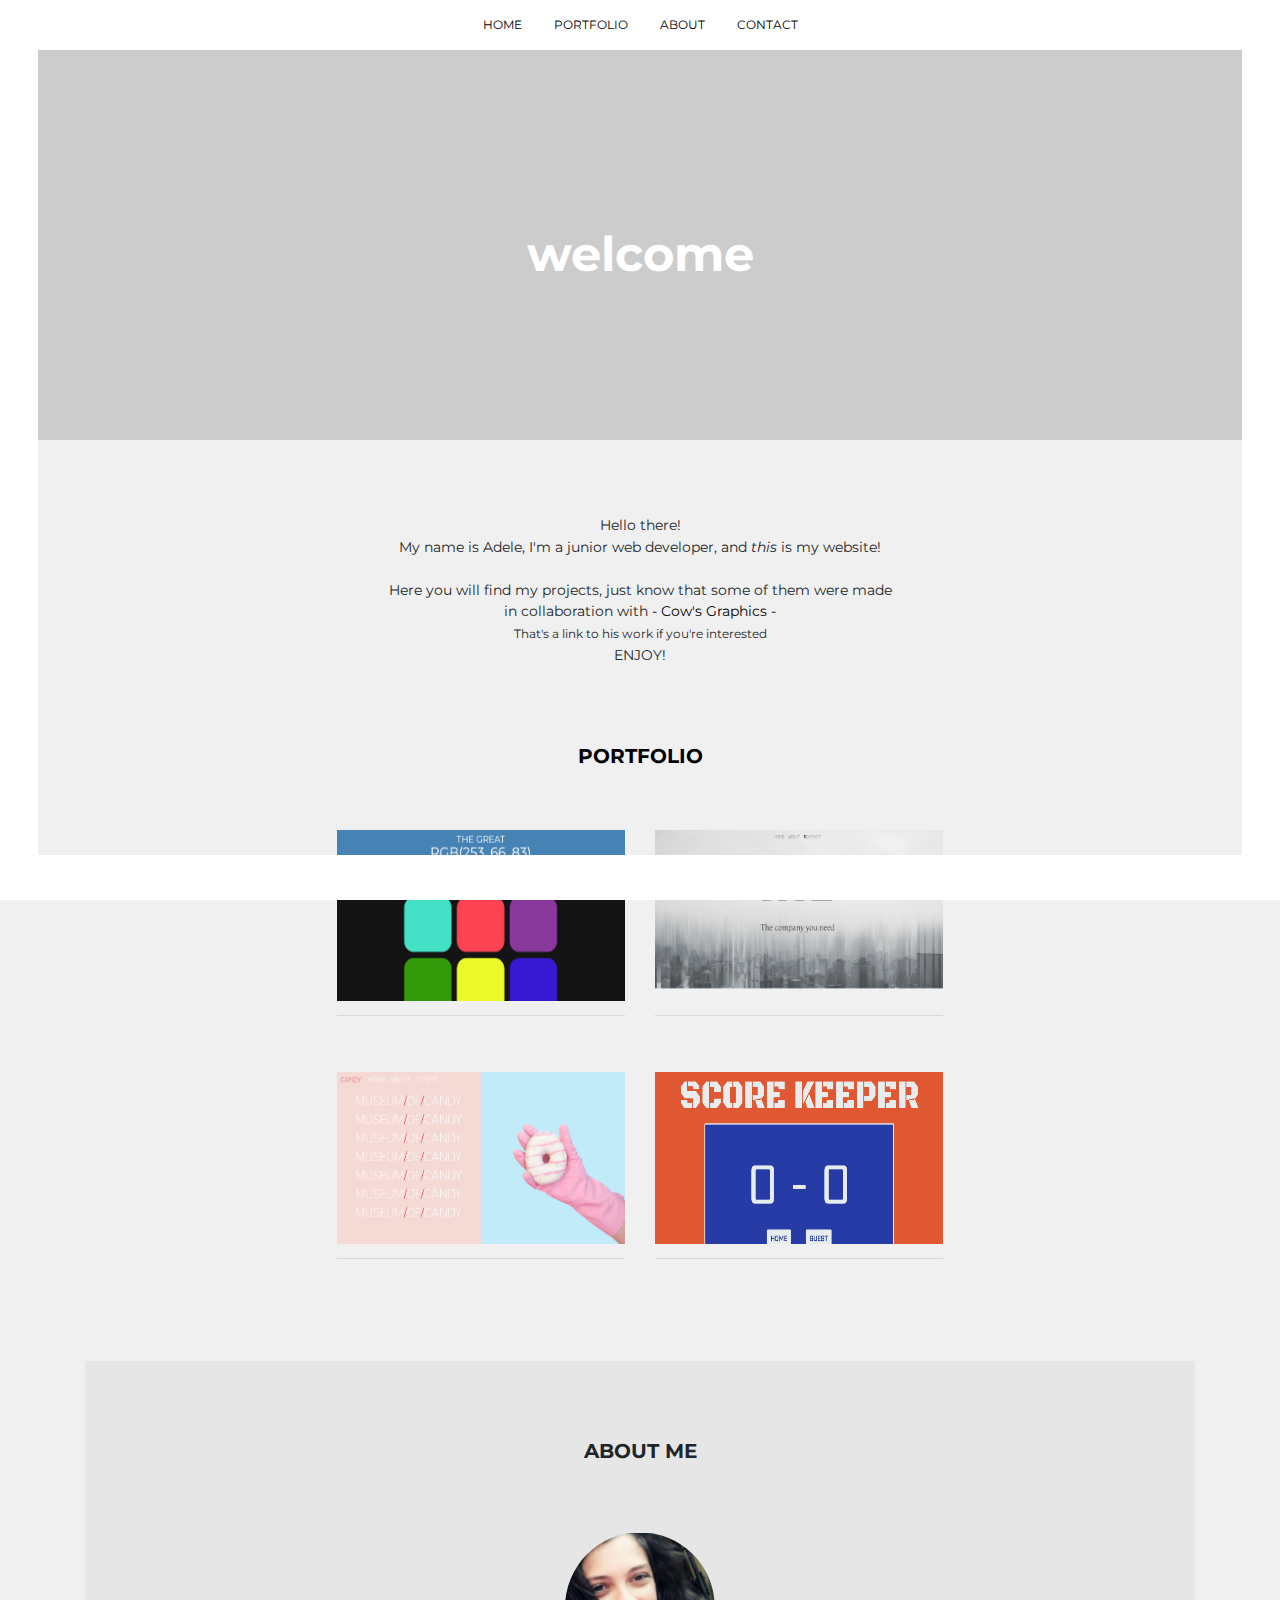
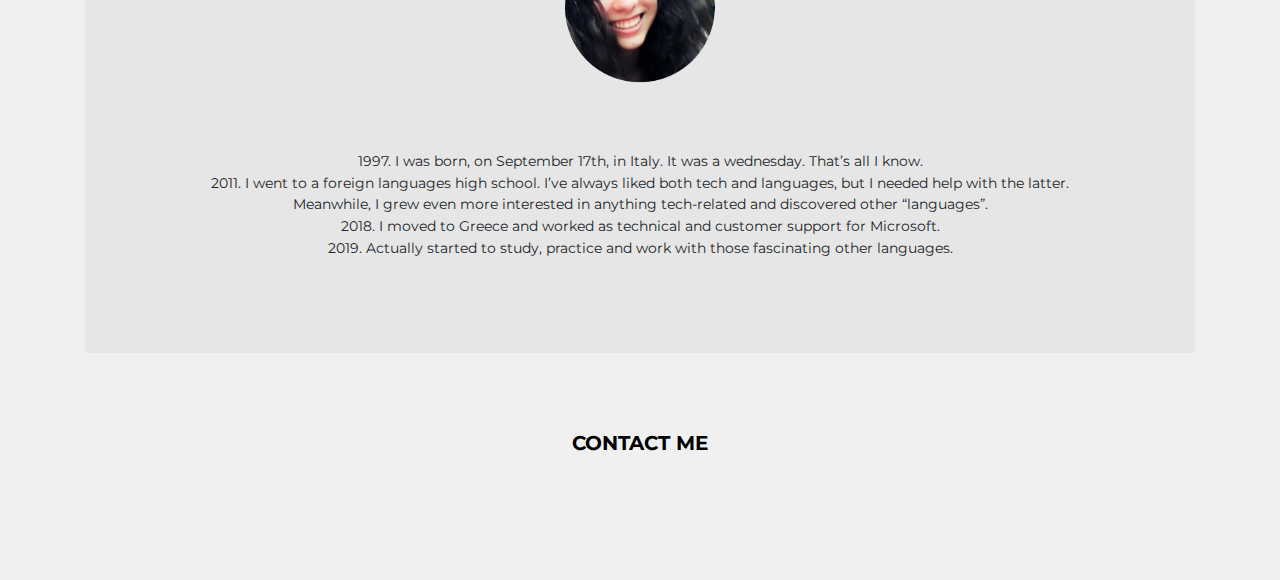
<file: index.html>
<!DOCTYPE html>
<html>
<head>
    <title>my WEBSITE</title>

    <link rel="stylesheet" href="https://stackpath.bootstrapcdn.com/bootstrap/4.3.1/css/bootstrap.min.css">
    <link rel='stylesheet' type='text/css' media='screen' href='index.css'>
    <!-- Font Awesome -->
    <link rel="stylesheet" href="https://use.fontawesome.com/releases/v5.7.2/css/all.css" integrity="sha384-fnmOCqbTlWIlj8LyTjo7mOUStjsKC4pOpQbqyi7RrhN7udi9RwhKkMHpvLbHG9Sr" crossorigin="anonymous">
    <!-- Google Fonts -->
    <link href="https://fonts.googleapis.com/css?family=Montserrat&display=swap" rel="stylesheet">
    <link href="https://fonts.googleapis.com/css?family=Lato&display=swap" rel="stylesheet">

</head>
<body>

    <div id="page">
        <header class="header">
            <nav class="navbar navbar-expand-lg fixed-top">
                <button class="navbar-toggler" type="button" data-toggle="collapse" data-target="#toggle" aria-controls="toggle" aria-expanded="false" aria-label="Toggle navigation">
                    <span class="navbar-toggler-icon"><i class="fas fa-bars"></i></span>
                </button>
                <div class="collapse navbar-collapse justify-content-center" id="toggle">
                    <ul class="navbar-nav">
                        <li class="nav-item">
                            <a class="nav-link mx-2" href="#homepage">HOME</a>
                        </li>
                        <li class="nav-item">
                            <a class="nav-link mx-2" href="portfolio.html">PORTFOLIO</a>
                        </li>
                        <li class="nav-item">
                            <a class="nav-link mx-2" href="index.html#aboutpage">ABOUT</a>
                        </li>
                        <li class="nav-item">
                            <a class="nav-link mx-2" href="contact.html">CONTACT</a>
                        </li>
                    </ul>
                </div>
            </nav>
            <div id="homepage" class="hero">
                <p id="title">welcome</p>
            </div>
        </header>

        <main class="main">
            <div class="container">
                <div class="row">
                    <div class="col justify-content-center">
                        <div class="content">
                            <section class="welcome">
                                <div class="col text-center">
                                    <p id="intro">
                                        Hello there! <br>
                                        My name is Adele, I'm a junior web developer, and <em>this </em>is my website! <br><br>
                                        Here you will find my projects, just know that some of them were made <br>
                                        in collaboration with <a href="https://www.cowsgraphics.com"> - Cow's Graphics -</a> <br>
                                        <small>That's a link to his work if you're interested <i class="far fa-hand-point-up"></i> </small> <br>
                                        ENJOY!
                                    </p>
                                </div>
                            </section>
                            <section class="portfolio text-center">
                                <h5><a href="portfolio.html">PORTFOLIO</a></h5>
                                <div class="row images justify-content-center">
                                <div class="col-lg-4 col-md-6 col-sm-12 zoom">
                                    <figure class="figure" id="pro1">
                                        <img src="screen/rgb.png" class="figure-img prevbox" alt="">
                                        <p class="center" id="name1">
                                            <a href="#GITHUBLINK#"><i class="fab fa-github-square"></i></a>
                                            <a href="/portfolio/colorgame"><i class="fas fa-caret-square-right"></i></a>
                                        </p>
                                    </figure>
                                </div>
                                <div class="col-lg-4 col-md-6 col-sm-12 zoom">
                                    <figure class="figure" id="pro2">
                                        <img src="screen/xyz.png" class="figure-img prevbox"  alt="">
                                        <p class="center" id="name2">
                                            <a href="#GITHUBLINK#"><i class="fab fa-github-square"></i></a>
                                            <a href="/portfolio/randomsite"><i class="fas fa-caret-square-right"></i></a>
                                        </p>
                                    </figure>
                                </div>
                                <div class="w-100"></div>
                                <div class="col-lg-4 col-md-6 col-sm-12 zoom">
                                    <figure class="figure" id="pro3">
                                        <img src="screen/candy.png" class="figure-img prevbox" alt="">
                                        <p class="center" id="name3">
                                            <a href="#GITHUBLINK#"><i class="fab fa-github-square"></i></a>
                                            <a href="/portfolio/candy"><i class="fas fa-caret-square-right"></i></a>
                                        </p>
                                    </figure>
                                </div>
                                <div class="col-lg-4 col-md-6 col-sm-12 zoom">
                                    <figure class="figure" id="pro4">
                                        <img src="screen/sk.png" class="figure-img prevbox" alt="">
                                        <p class="center" id="name4">
                                            <a href="#GITHUBLINK#"><i class="fab fa-github-square"></i></a>
                                            <a href="/portfolio/scorekeeper"><i class="fas fa-caret-square-right"></i></a>
                                        </p>
                                    </figure>
                                </div>
                                </div>
                            </section>
                            <section id="aboutpage" class="about">
                                <div class="container justify-content-center text-center" id="about">
                                    <h5>ABOUT ME</h5>
                                    <figure><img class="figure-img img-fluid" src="screen/foto.png" alt="" id="profilepic"></figure>
                                    <p>
                                    1997. I was born, on September 17th, in Italy. It was a wednesday. That’s all I know. <br>
                                    2011. I went to a foreign languages high school. I’ve always liked both tech and languages, but I needed help with the latter. <br>
                                    Meanwhile, I grew even more interested in anything tech-related and discovered other “languages”. <br>
                                    2018. I moved to Greece and worked as technical and customer support for Microsoft. <br>
                                    2019. Actually started to study, practice and work with those fascinating other languages.  
                                    </p>
                                </div>
                            </section>
                            	<div class="container justify-content-center text-center">
                                    <h5><a href="/contactme">CONTACT ME</a></h5>
                                </div>
                            <br>
                            <br>
                        </div>
                    </div>
                </div>
            </div>
        </main>
<br>
<br>
        <footer class="footer">
            <div class="left sticky-area"></div>
            <div class="right sticky-area"></div>
            <div class="bottom sticky-area"></div>
        </footer>
    </div>

    <!-- Script Links -->
    <script type="text/javascript" src="https://code.jquery.com/jquery-3.3.1.js"></script>
    <script src="https://cdnjs.cloudflare.com/ajax/libs/popper.js/1.14.7/umd/popper.min.js"></script>
    <script src="https://stackpath.bootstrapcdn.com/bootstrap/4.3.1/js/bootstrap.min.js"></script>
    <script type="text/javascript" src='toggle.js'></script>
</body>
</html>
</file>
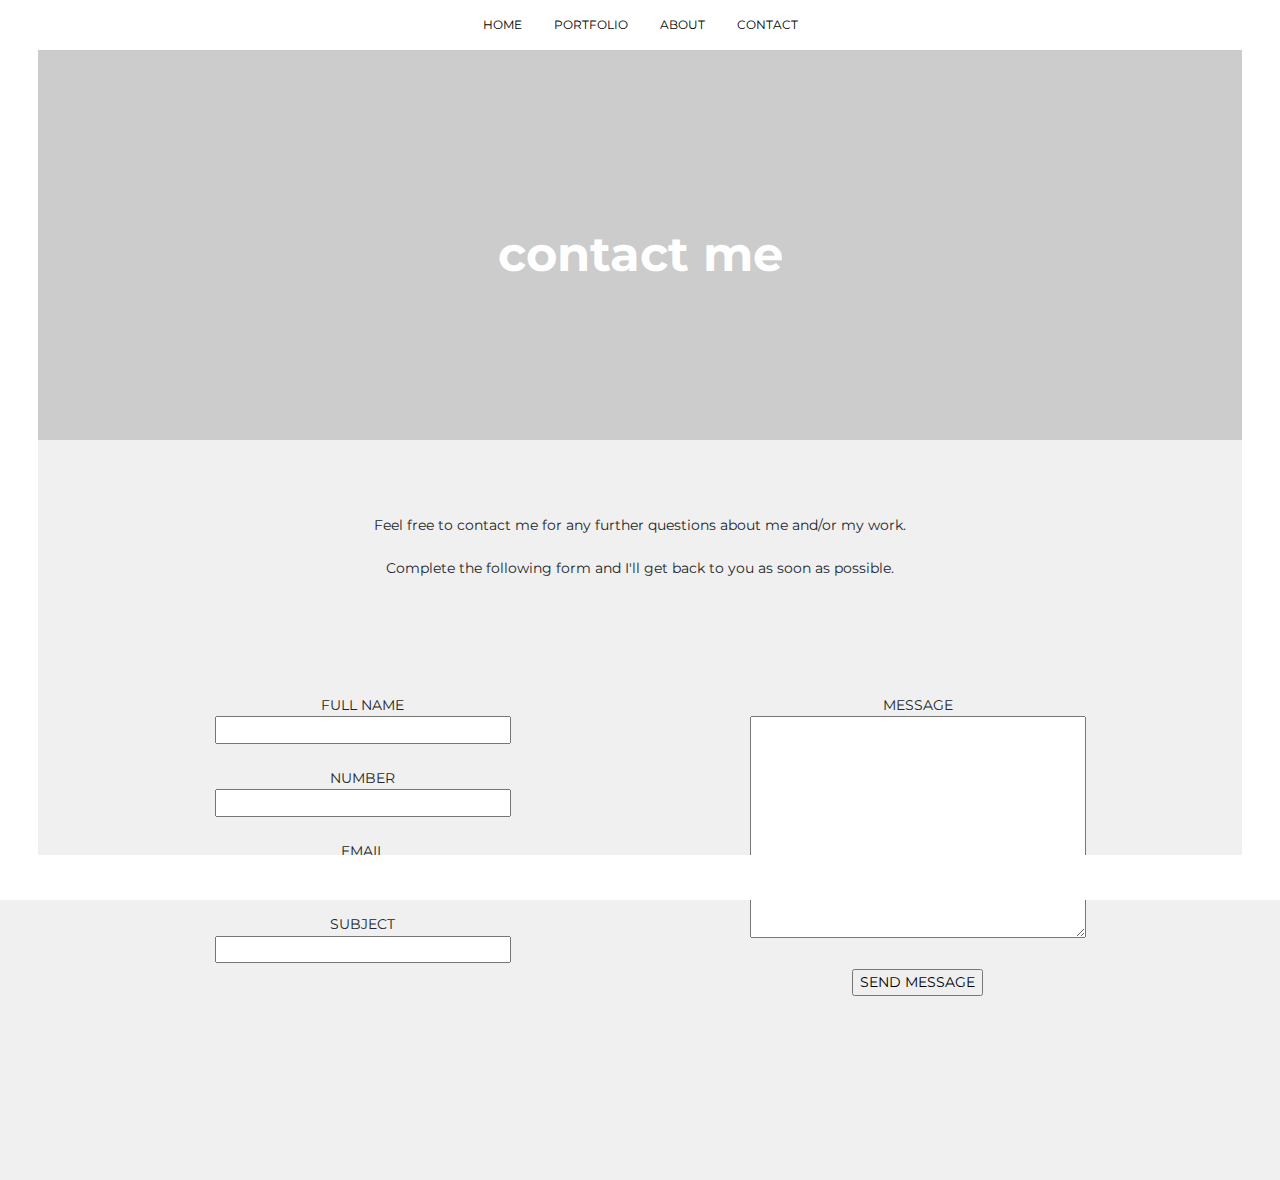
<file: contact.html>
<!DOCTYPE html>
<html>
<head>
    <title>HOPING FOR A BETTER WEBSITE</title>

    <link rel="stylesheet" href="https://stackpath.bootstrapcdn.com/bootstrap/4.3.1/css/bootstrap.min.css">
    <link rel='stylesheet' type='text/css' media='screen' href='contact.css'>
    <!-- Font Awesome -->
    <link rel="stylesheet" href="https://use.fontawesome.com/releases/v5.7.2/css/all.css" integrity="sha384-fnmOCqbTlWIlj8LyTjo7mOUStjsKC4pOpQbqyi7RrhN7udi9RwhKkMHpvLbHG9Sr" crossorigin="anonymous">
    <!-- Google Fonts -->
    <link href="https://fonts.googleapis.com/css?family=Montserrat&display=swap" rel="stylesheet">
    <link href="https://fonts.googleapis.com/css?family=Lato&display=swap" rel="stylesheet">

</head>
<body>

    <div id="page">
        <header class="header">
            <nav class="navbar navbar-expand-lg fixed-top">
                <button class="navbar-toggler" type="button" data-toggle="collapse" data-target="#toggle" aria-controls="toggle" aria-expanded="false" aria-label="Toggle navigation">
                    <span class="navbar-toggler-icon"><i class="fas fa-bars"></i></span>
                </button>
                <div class="collapse navbar-collapse justify-content-center" id="toggle">
                    <ul class="navbar-nav">
                        <li class="nav-item">
                            <a class="nav-link mx-2" href="index.html">HOME</a>
                        </li>
                        <li class="nav-item">
                            <a class="nav-link mx-2" href="portfolio.html">PORTFOLIO</a>
                        </li>
                        <li class="nav-item">
                            <a class="nav-link mx-2" href="index.html#aboutpage">ABOUT</a>
                        </li>
                        <li class="nav-item">
                            <a class="nav-link mx-2" href="#">CONTACT</a>
                        </li>
                    </ul>
                </div>
            </nav>

            <div id="homepage" class="hero">
                <p id="title">contact me</p>
            </div>
        </header>

        <main class="main">
            <div class="container">
                <div class="row">
                    <div class="col justify-content-center">
                        <div class="content">
                            <section class="contact text-center">
                                <p> Feel free to contact me for any further questions about me and/or my work. 
                                    <br><br>
                                    Complete the following form and I'll get back to you as soon as possible. 
                                </p>
                            </section>
<br>
<br>
<!-- WORDPRESS CONTACT FORM 7 -->
                            <div class="form justify-content-center text-center">
                                <div role="form" class="wpcf7" id="wpcf7-f18-o1" lang="it-IT" dir="ltr">
                            <div class="screen-reader-response"></div>
                            <form action="/contactme/#wpcf7-f18-o1" method="post" class="wpcf7-form" novalidate="novalidate">
                            <div style="display: none;">
                            <input type="hidden" name="_wpcf7" value="18">
                            <input type="hidden" name="_wpcf7_version" value="5.1.4">
                            <input type="hidden" name="_wpcf7_locale" value="it_IT">
                            <input type="hidden" name="_wpcf7_unit_tag" value="wpcf7-f18-o1">
                            <input type="hidden" name="_wpcf7_container_post" value="0">
                            </div>
                            <div class="container">
                            <div class="row">
                            <div class="col-12 col-lg-6">
                            <label> FULL NAME<br>
                                <span class="wpcf7-form-control-wrap your-name"><input type="text" name="your-name" value="" size="30" class="wpcf7-form-control wpcf7-text wpcf7-validates-as-required" aria-required="true" aria-invalid="false"></span> </label><p></p>
                            <p><label> NUMBER<br>
                                <span class="wpcf7-form-control-wrap your-phone"><input type="text" name="your-phone" value="" size="30" class="wpcf7-form-control wpcf7-text wpcf7-validates-as-required" aria-required="true" aria-invalid="false"></span> </label></p>
                            <p><label> EMAIL<br>
                                <span class="wpcf7-form-control-wrap your-email"><input type="email" name="your-email" value="" size="30" class="wpcf7-form-control wpcf7-text wpcf7-email wpcf7-validates-as-required wpcf7-validates-as-email" aria-required="true" aria-invalid="false"></span> </label></p>
                            <p><label> SUBJECT<br>
                                <span class="wpcf7-form-control-wrap your-subject"><input type="text" name="your-subject" value="" size="30" class="wpcf7-form-control wpcf7-text" aria-invalid="false"></span> </label>
                                </p></div>
                            <div class="col-12 col-lg-6">
                            <label> MESSAGE<br>
                                <span class="wpcf7-form-control-wrap your-message"><textarea name="your-message" cols="35" rows="10" class="wpcf7-form-control wpcf7-textarea wpcf7-validates-as-required" aria-required="true" aria-invalid="false"></textarea></span> </label>      <p></p>
                            <p><input type="submit" value="SEND MESSAGE" class="wpcf7-form-control wpcf7-submit"><span class="ajax-loader"></span>
                               </p></div>
                            <p></p></div>
                            </div>
                            <div class="wpcf7-response-output wpcf7-display-none"></div></form></div> 
                            </div>
<!-- WORDPRESS CONTACT FORM 7 -->

                        </div>
                    </div>
                </div>
            </div>
        </main>
<br>
<br>
        <footer class="footer">
            <div class="left sticky-area"></div>
            <div class="right sticky-area"></div>
            <div class="bottom sticky-area"></div>
        </footer>
    </div>

    <!-- Script Links -->
    <script type="text/javascript" src="https://code.jquery.com/jquery-3.3.1.js"></script>
    <script src="https://cdnjs.cloudflare.com/ajax/libs/popper.js/1.14.7/umd/popper.min.js"></script>
    <script src="https://stackpath.bootstrapcdn.com/bootstrap/4.3.1/js/bootstrap.min.js"></script>
</body>
</html>
</file>
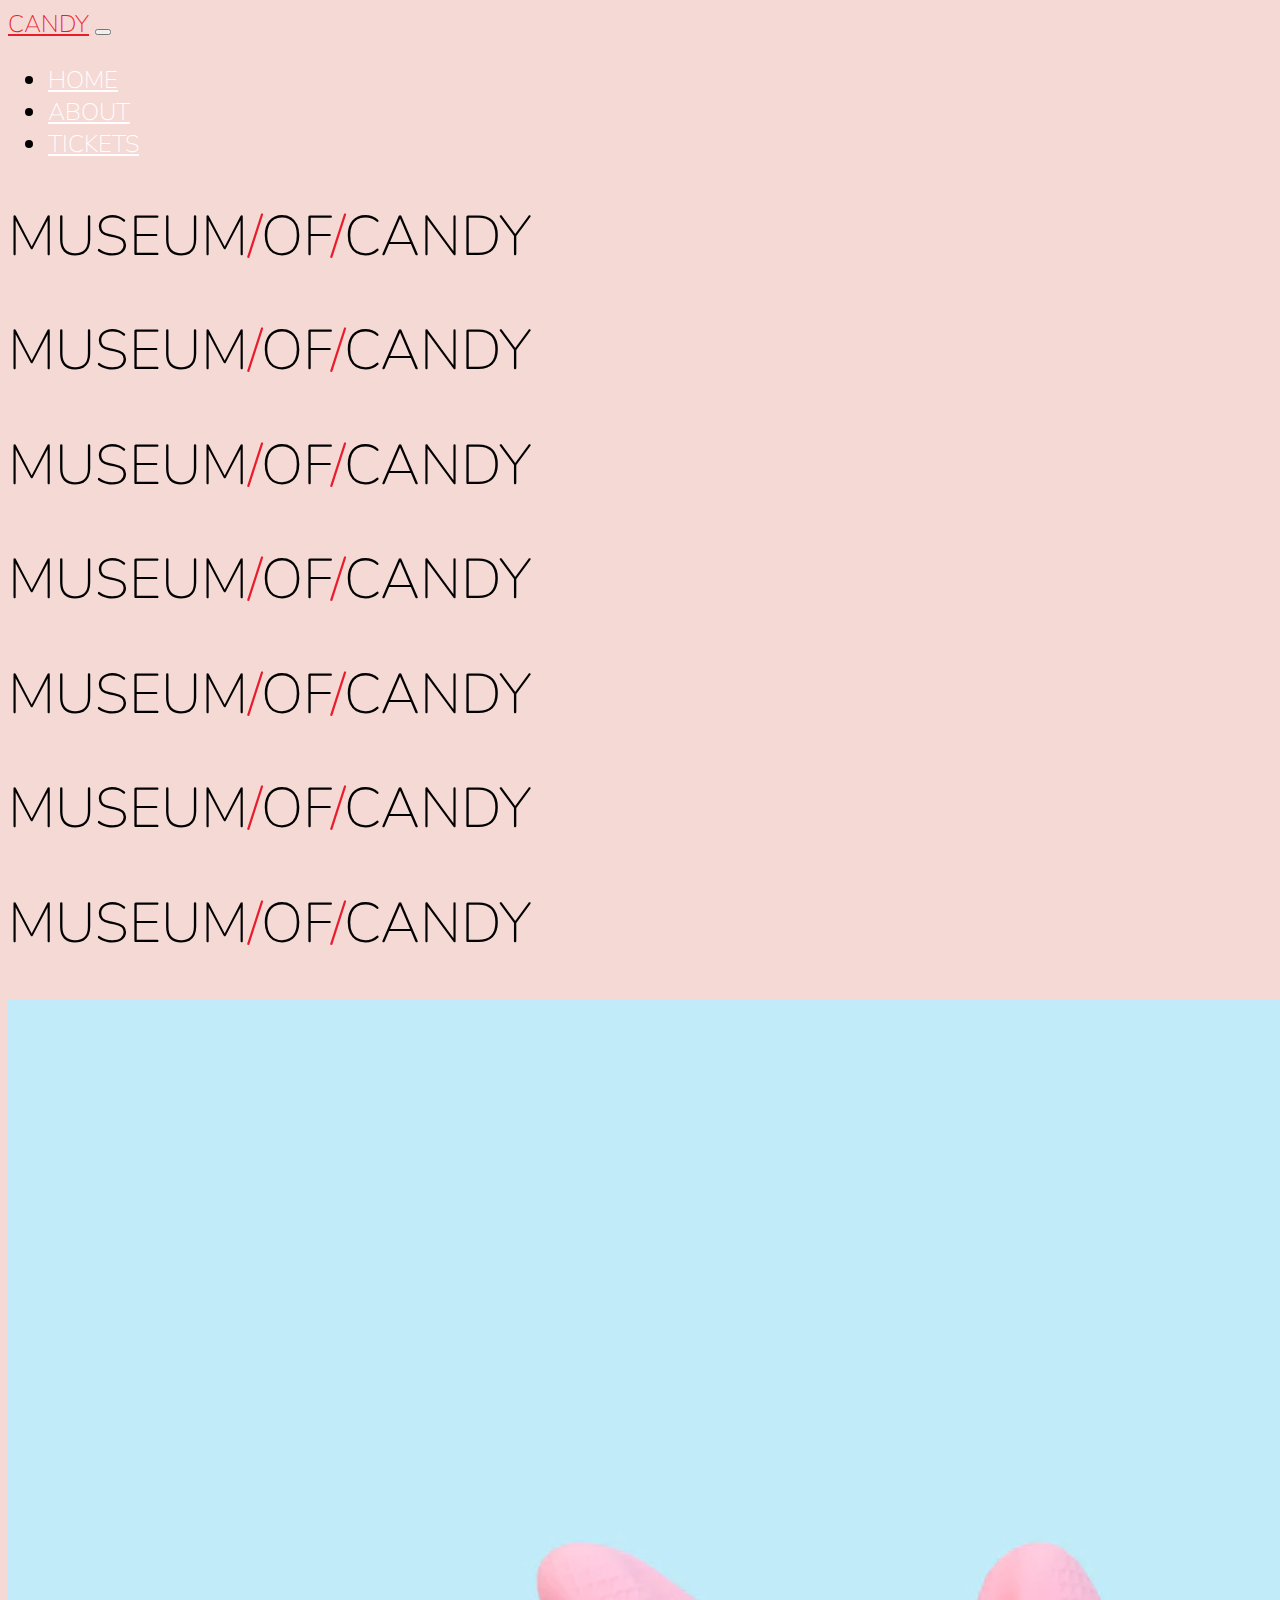
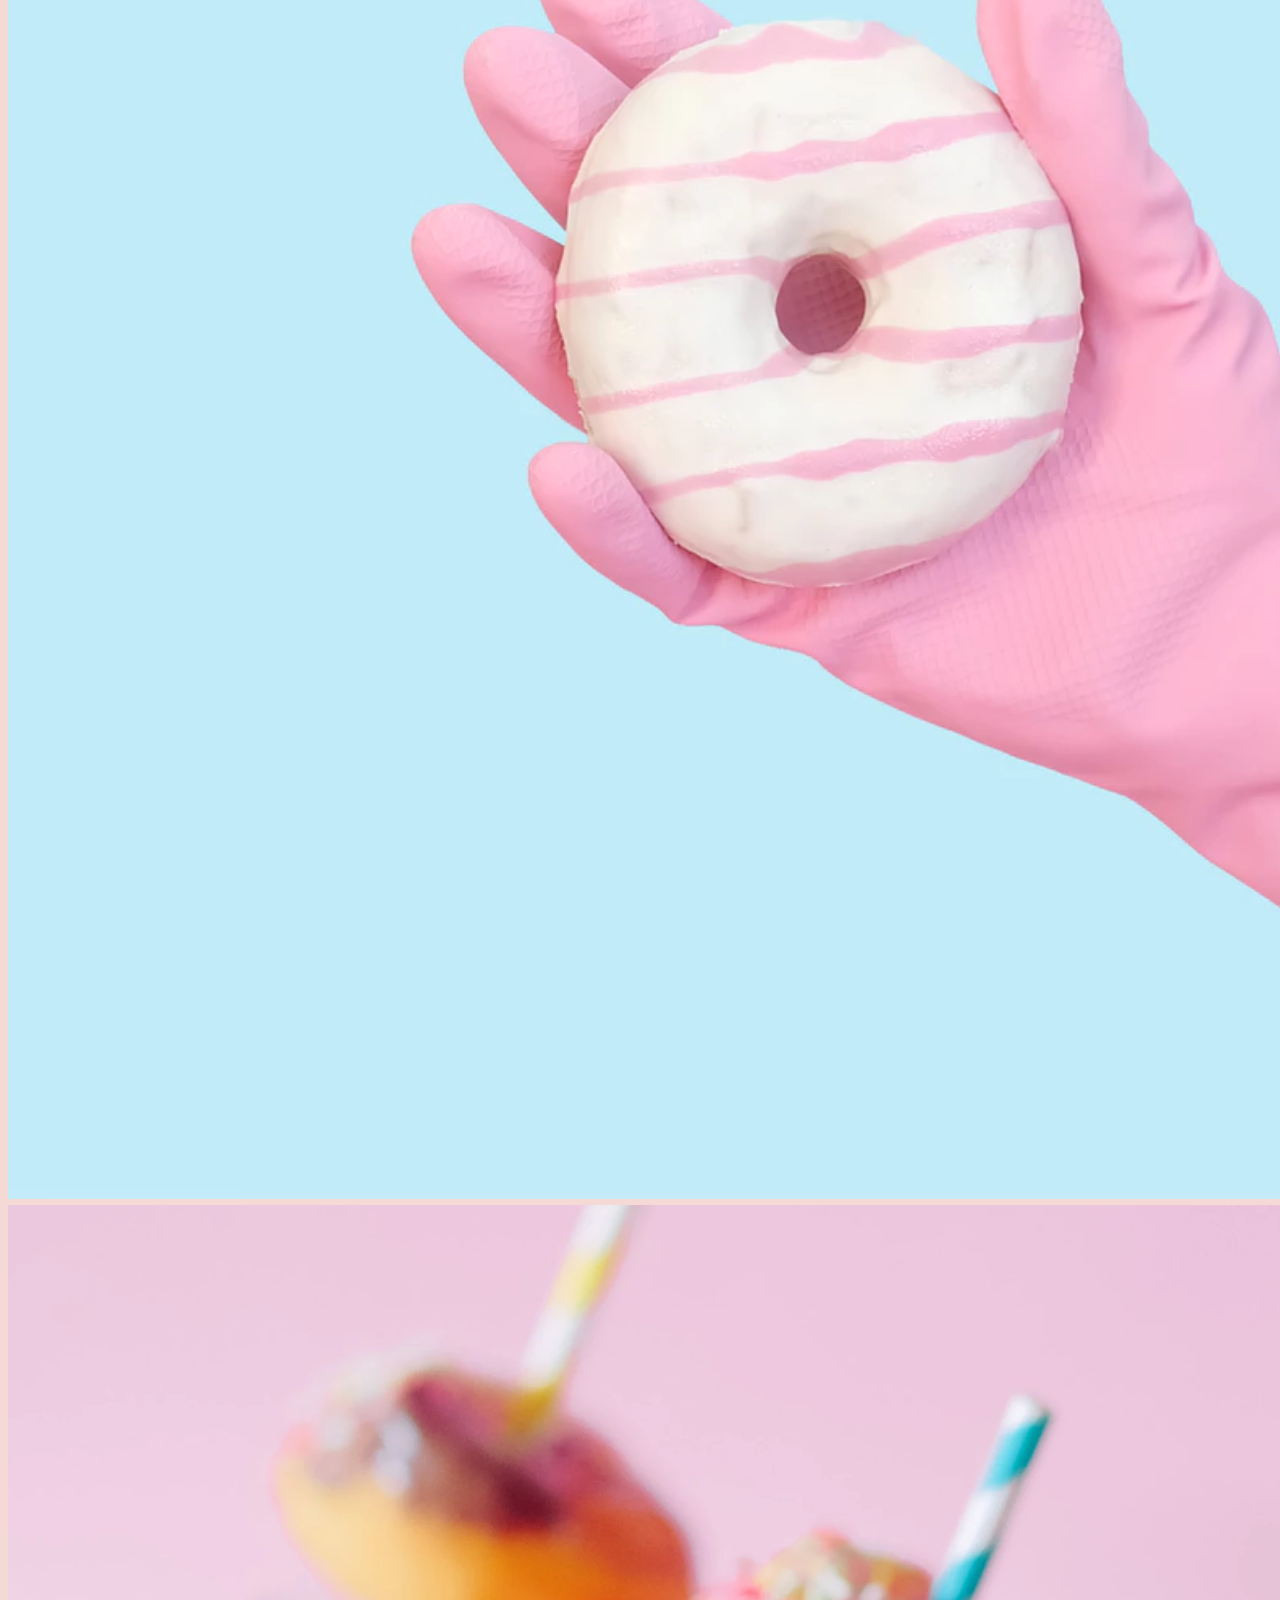
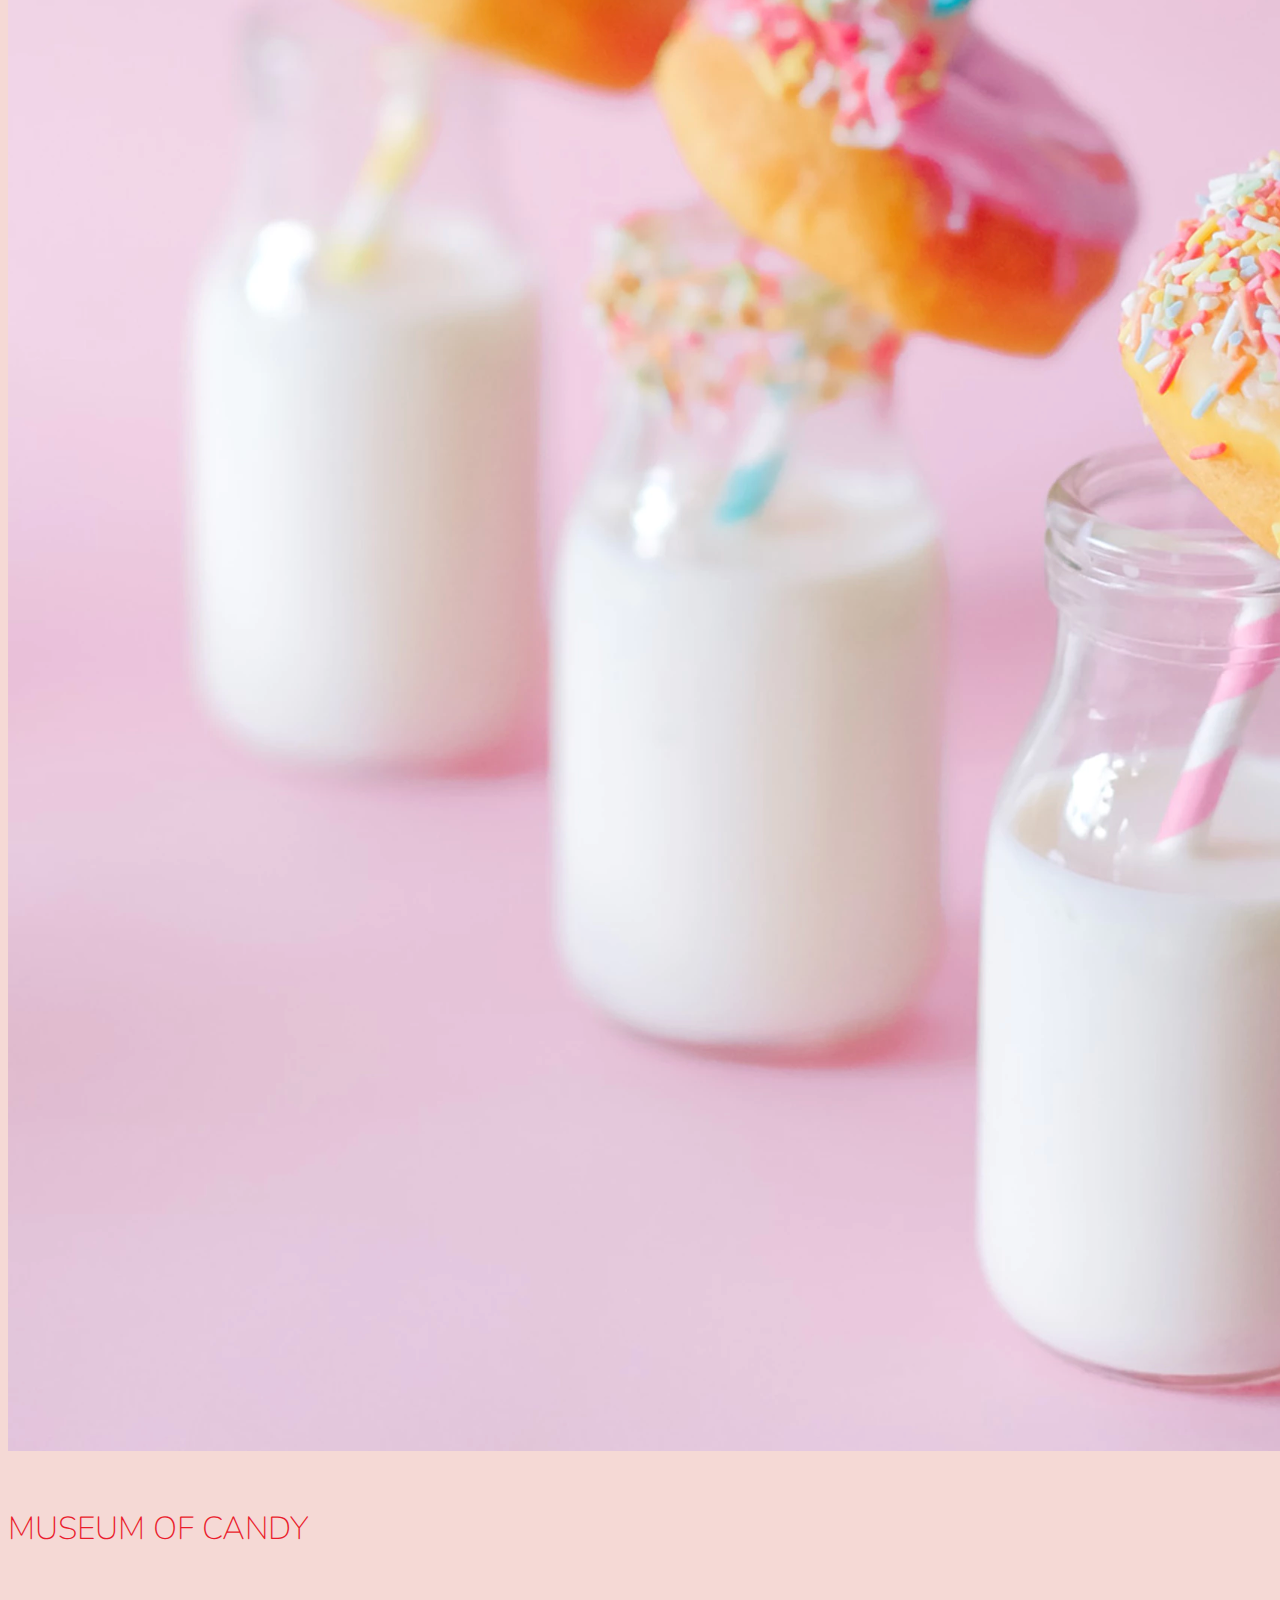
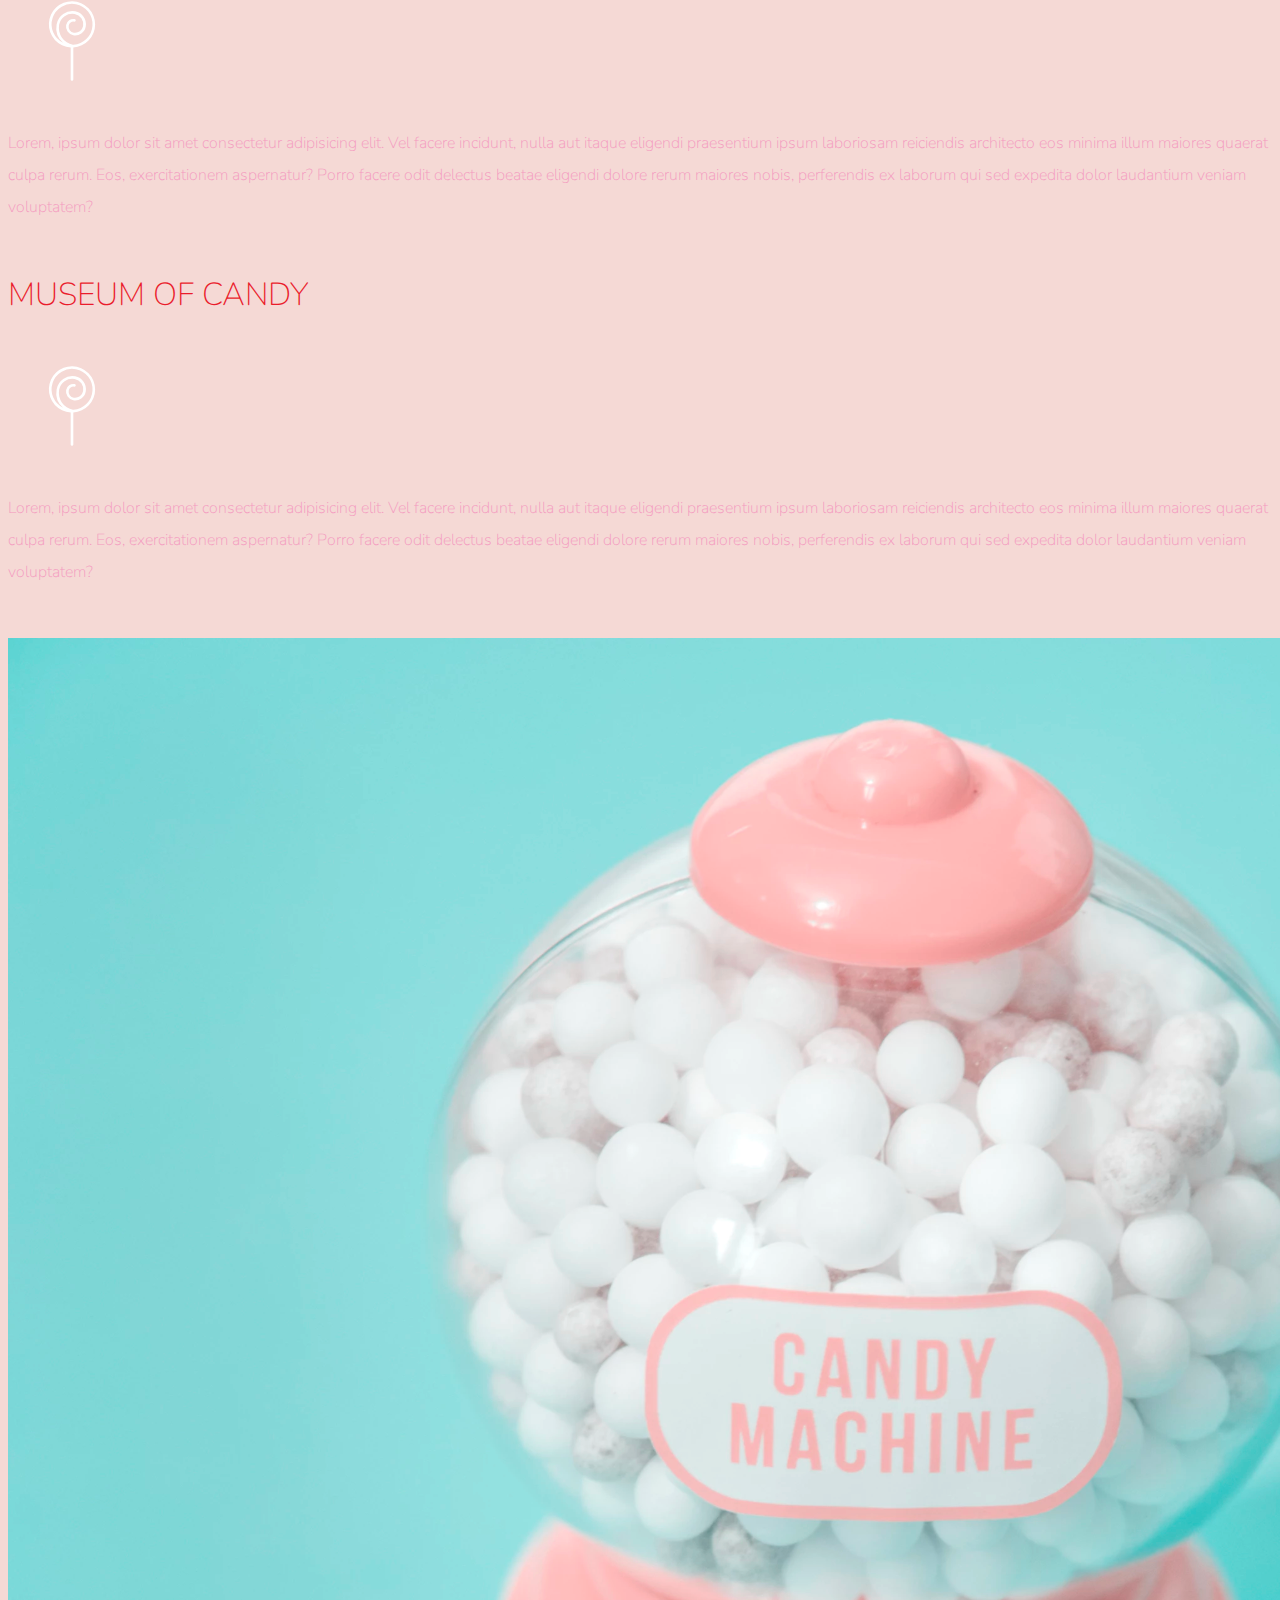
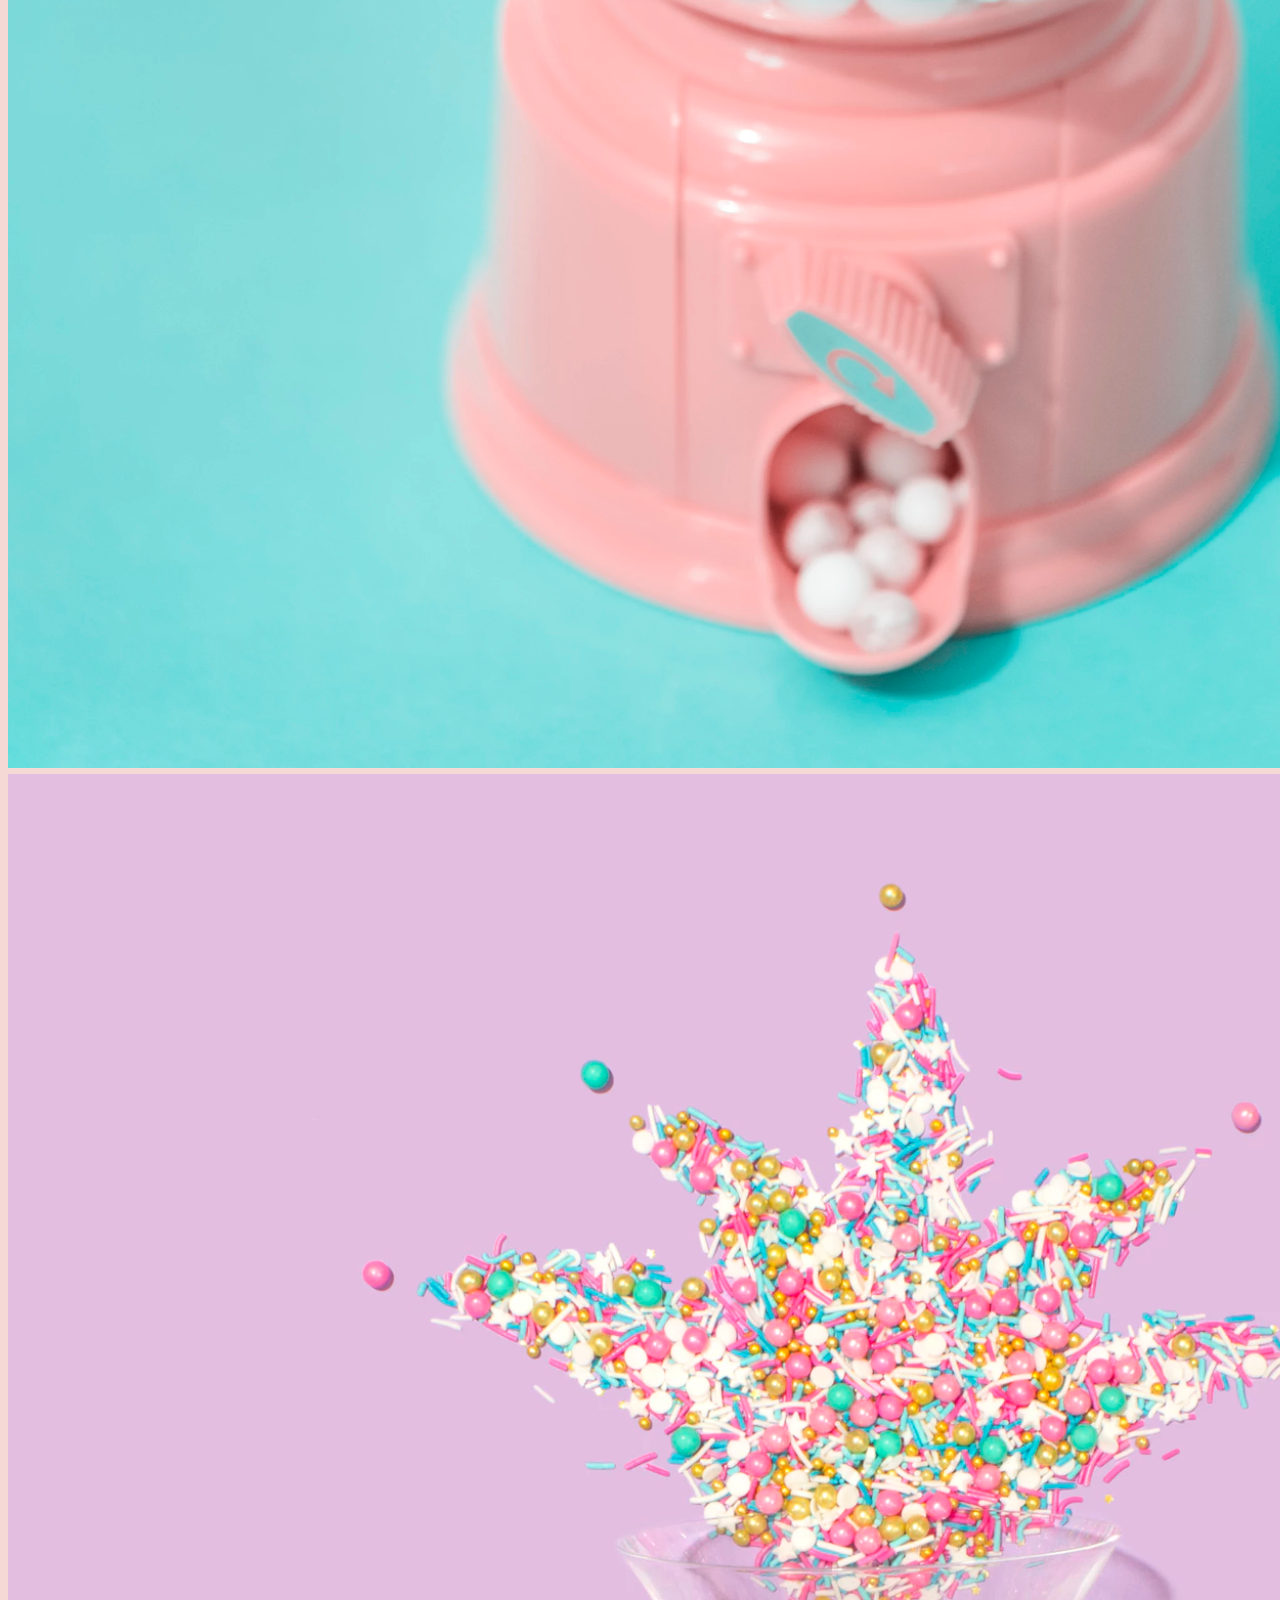
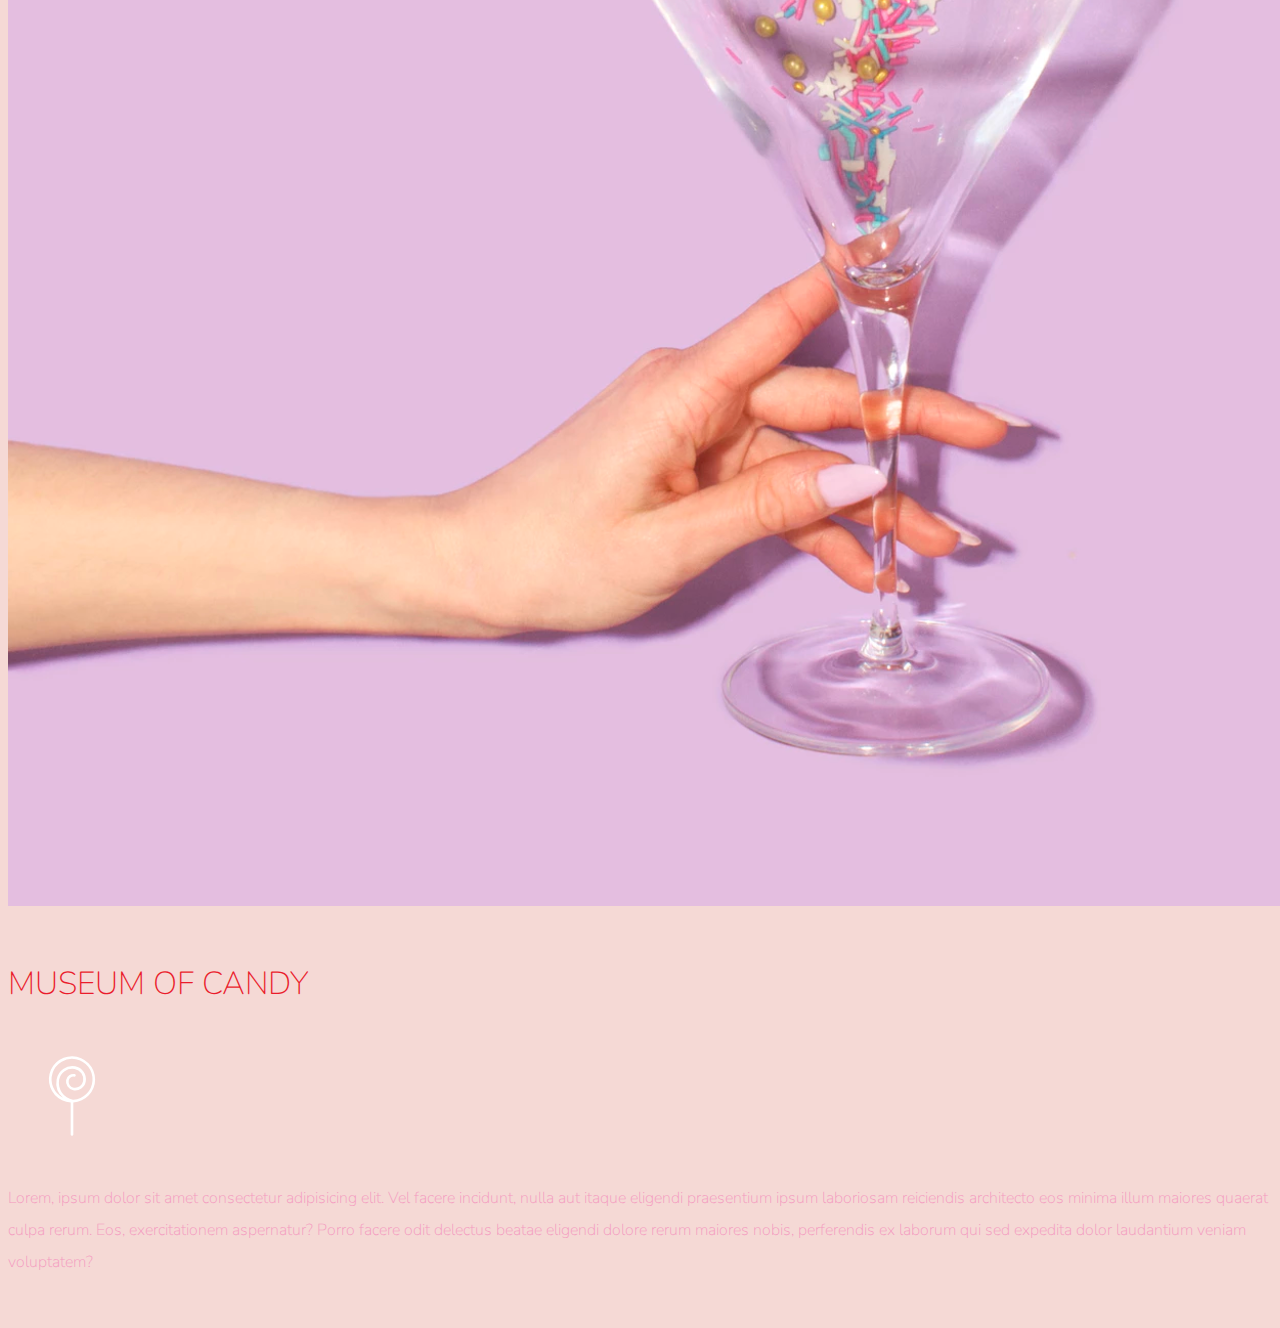
<file: portfolio/candy.html>
<!doctype html>
<html lang="en">
  <head>
    <!-- Required meta tags -->
    <meta charset="utf-8">
    <meta name="viewport" content="width=device-width, initial-scale=1, shrink-to-fit=no">
    
    <!-- Google Font -->
    <link href="https://fonts.googleapis.com/css?family=Nunito:200,300,400,700" rel="stylesheet">

    <!-- Bootstrap CSS -->
    <link rel="stylesheet" href="https://stackpath.bootstrapcdn.com/bootstrap/4.1.3/css/bootstrap.min.css" integrity="sha384-MCw98/SFnGE8fJT3GXwEOngsV7Zt27NXFoaoApmYm81iuXoPkFOJwJ8ERdknLPMO" crossorigin="anonymous">
    
    <!-- Custom CSS -->
    <link rel="stylesheet" href="candy.css">

    <title>Museum of Candy</title>
  </head>
  
  <body>
    <nav id="mainNavbar" class="navbar navbar-dark navbar-expand-md py-0 fixed-top">
      <a href="" class="navbar-brand">CANDY</a>
      <button class="navbar-toggler" data-toggle="collapse" data-target="#navLinks" aria-label="Toggle navigation">
        <span class="navbar-toggler-icon"></span>
      </button>
      <div class="collapse navbar-collapse" id="navLinks">
        <ul class="navbar-nav">
          <li class="nav-item">
            <a href="" class="nav-link">HOME</a>
          </li>
          <li class="nav-item">
            <a href="" class="nav-link">ABOUT</a>
          </li>
          <li class="nav-item">
            <a href="" class="nav-link">TICKETS</a>
          </li>
        </ul>
      </div>
    </nav>

    <section class="container-fluid px-0">
      <div class="row no-gutters align-items-center">
        <div class="col-lg-6">
          <div id="headingGroup" class="text-white text-center d-none d-lg-block">
              <h1>MUSEUM<span>/</span>OF<span>/</span>CANDY</h1>
              <h1>MUSEUM<span>/</span>OF<span>/</span>CANDY</h1>
              <h1>MUSEUM<span>/</span>OF<span>/</span>CANDY</h1>
              <h1>MUSEUM<span>/</span>OF<span>/</span>CANDY</h1>
              <h1>MUSEUM<span>/</span>OF<span>/</span>CANDY</h1>
              <h1>MUSEUM<span>/</span>OF<span>/</span>CANDY</h1>
              <h1>MUSEUM<span>/</span>OF<span>/</span>CANDY</h1>
          </div>
        </div>
        <div class="col-lg-6">
          <img class="img-fluid" src="candy/hand2.png" alt="">
        </div>
      </div>
    </section>

    <section class="container-fluid px-0">
        <div class="row no-gutters align-items-center">
            <div class="col-md-6 order-2 order-md-1"> <img class="img-fluid" src="candy/milk.png" alt=""> </div>
            <div class="col-md-6 order-1 order-md-2 text-center pupils">
              <div class="row no-gutters justify-content-center">
                <div class="col-10 col-lg-8">
                    <h2>MUSEUM OF CANDY</h2>
                    <img src="candy/lolli_icon.png" alt="" class="d-none d-lg-inline">
                    <p class="lead">Lorem, ipsum dolor sit amet consectetur adipisicing elit. Vel facere incidunt, nulla aut itaque eligendi praesentium ipsum laboriosam reiciendis architecto eos minima illum maiores quaerat culpa rerum. Eos, exercitationem aspernatur? Porro facere odit delectus beatae eligendi dolore rerum maiores nobis, perferendis ex laborum qui sed expedita dolor laudantium veniam voluptatem? </p>      
                </div>
              </div>            
            </div>
        </div>
        <div class="row no-gutters align-items-center">
            <div class="col-md-6  text-center pupils">
              <div class="row no-gutters justify-content-center">
                <div class="col-10 col-lg-8">
                    <h2>MUSEUM OF CANDY</h2>
                    <img src="candy/lolli_icon.png" alt="" class="d-none d-lg-inline">
                    <p class="lead">Lorem, ipsum dolor sit amet consectetur adipisicing elit. Vel facere incidunt, nulla aut itaque eligendi praesentium ipsum laboriosam reiciendis architecto eos minima illum maiores quaerat culpa rerum. Eos, exercitationem aspernatur? Porro facere odit delectus beatae eligendi dolore rerum maiores nobis, perferendis ex laborum qui sed expedita dolor laudantium veniam voluptatem? </p>      
                </div>
              </div>            
            </div>
            <div class="col-md-6 "> <img class="img-fluid" src="candy/gumball.png" alt=""> </div>
        </div>
        <div class="row no-gutters align-items-center">
            <div class="col-md-6 order-2 order-md-1"> <img class="img-fluid" src="candy/sprinkles.png" alt=""> </div>
            <div class="col-md-6 order-1 order-md-2 text-center pupils">
              <div class="row no-gutters justify-content-center">
                <div class="col-10 col-lg-8">
                    <h2>MUSEUM OF CANDY</h2>
                    <img src="candy/lolli_icon.png" alt="" class="d-none d-lg-inline">
                    <p class="lead">Lorem, ipsum dolor sit amet consectetur adipisicing elit. Vel facere incidunt, nulla aut itaque eligendi praesentium ipsum laboriosam reiciendis architecto eos minima illum maiores quaerat culpa rerum. Eos, exercitationem aspernatur? Porro facere odit delectus beatae eligendi dolore rerum maiores nobis, perferendis ex laborum qui sed expedita dolor laudantium veniam voluptatem? </p>      
                </div>
              </div>            
            </div>
        </div>
    </section>

    <!-- Optional JavaScript -->
    <!-- jQuery first, then Popper.js, then Bootstrap JS -->
    <script src="https://code.jquery.com/jquery-3.3.1.slim.min.js" integrity="sha384-q8i/X+965DzO0rT7abK41JStQIAqVgRVzpbzo5smXKp4YfRvH+8abtTE1Pi6jizo" crossorigin="anonymous"></script>
    <script src="https://cdnjs.cloudflare.com/ajax/libs/popper.js/1.14.3/umd/popper.min.js" integrity="sha384-ZMP7rVo3mIykV+2+9J3UJ46jBk0WLaUAdn689aCwoqbBJiSnjAK/l8WvCWPIPm49" crossorigin="anonymous"></script>
    <script src="https://stackpath.bootstrapcdn.com/bootstrap/4.1.3/js/bootstrap.min.js" integrity="sha384-ChfqqxuZUCnJSK3+MXmPNIyE6ZbWh2IMqE241rYiqJxyMiZ6OW/JmZQ5stwEULTy" crossorigin="anonymous"></script>
    <script>
        $(function () {
            $(document).scroll(function () {
                var $nav = $("#mainNavbar");
                $nav.toggleClass("scrolled", $(this).scrollTop() > $nav.height());
            });
        });
    </script>
  </body>
</html>
</file>
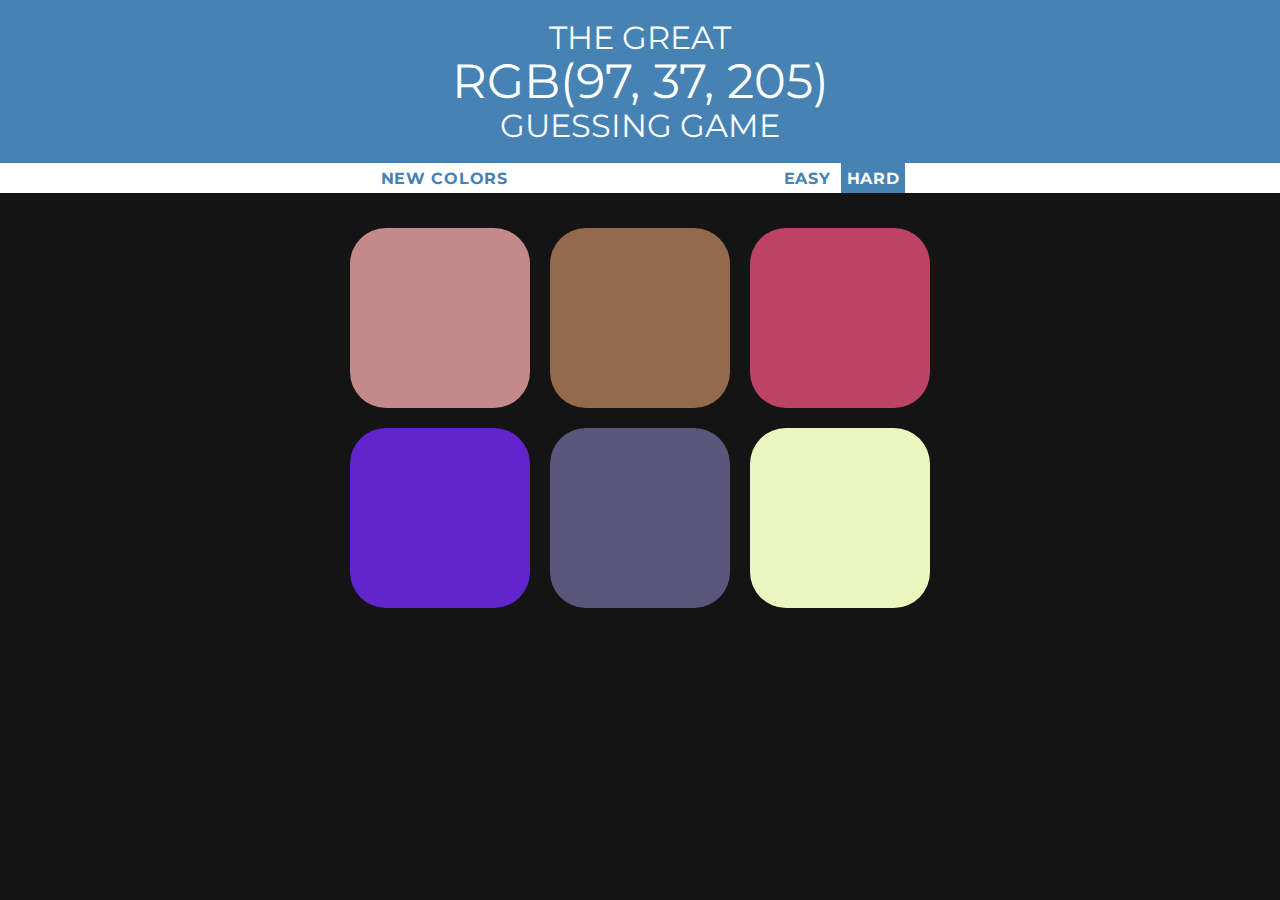
<file: portfolio/colorgame.html>
<!DOCTYPE html>
<html>
<head>
    <title>Color Game</title>
    <link rel='stylesheet' type='text/css' media='screen' href='colorgame.css'>
    <link href="https://fonts.googleapis.com/css?family=Montserrat&display=swap" rel="stylesheet">

</head>
<body>

    <h1>The Great
        <br>
        <span id="choosen">RGB</span>
        <br>
        Guessing Game</h1>

    <div id="stripe">
        <button id="reset">New Colors</button>
        <span id="message"></span>
        <button class="mode">Easy</button>
        <button class="mode selected">Hard</button>
    </div>

    <div id="container">
        <div class="square"></div>
        <div class="square"></div>
        <div class="square"></div>
        <div class="square"></div>
        <div class="square"></div>
        <div class="square"></div>
    </div>


<script src='colorgame.js'></script>

</body>
</html>
</file>
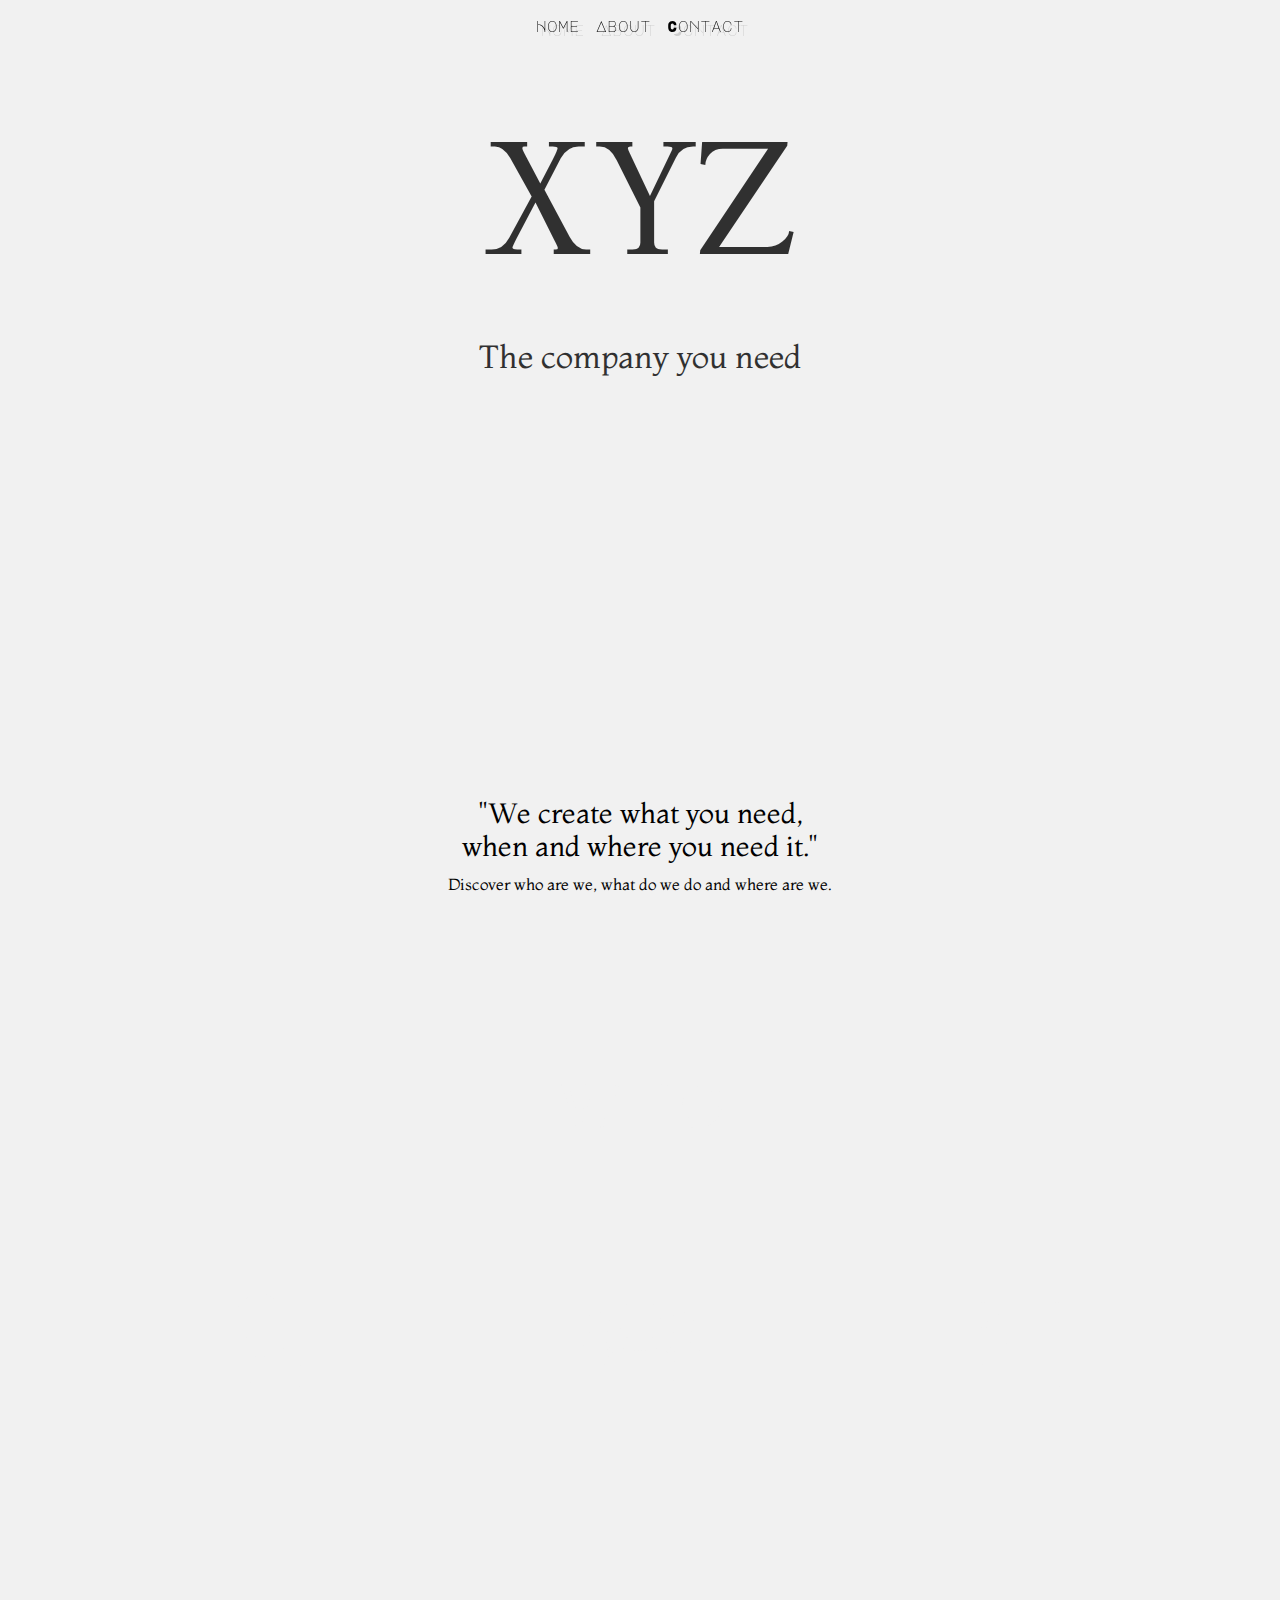
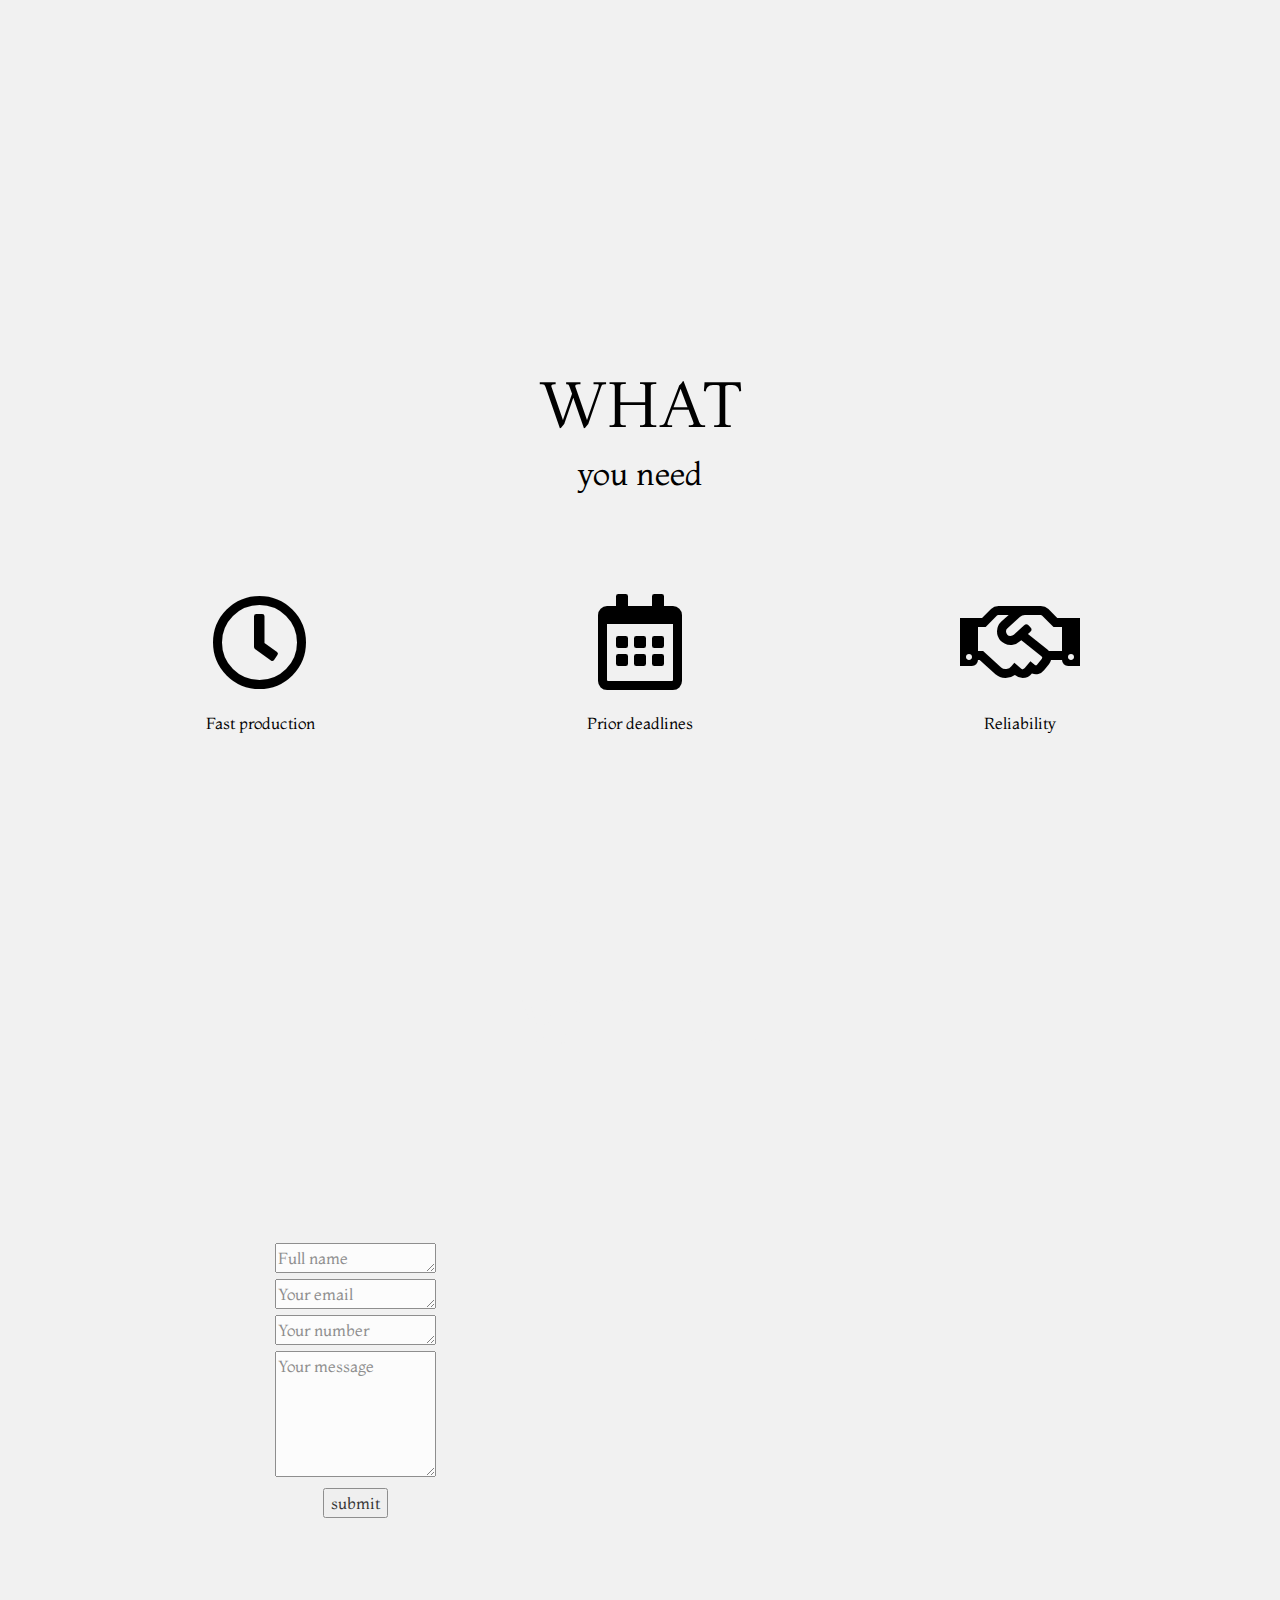
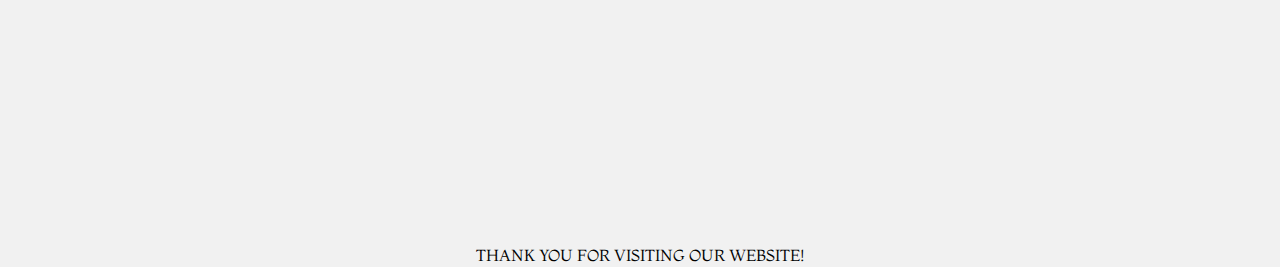
<file: portfolio/randomsite.html>
<!DOCTYPE html>
<html lang="en">
<head>
    <title>XYZ Company</title>

    <link rel="stylesheet" href="https://stackpath.bootstrapcdn.com/bootstrap/4.3.1/css/bootstrap.min.css" integrity="sha384-ggOyR0iXCbMQv3Xipma34MD+dH/1fQ784/j6cY/iJTQUOhcWr7x9JvoRxT2MZw1T" crossorigin="anonymous">
    
    <link rel="stylesheet" href="https://use.fontawesome.com/releases/v5.7.2/css/all.css">
    <link href="https://fonts.googleapis.com/css?family=Major+Mono+Display&display=swap" rel="stylesheet">
    <link href="https://fonts.googleapis.com/css?family=Montaga&display=swap" rel="stylesheet">

    <link rel="stylesheet" href="randomsite.css">
</head>
<body>

<nav class="navbar navbar-expand-lg fixed-top">
  <button class="navbar-toggler" type="button" data-toggle="collapse" data-target="#navbarNav" aria-controls="navbarNav" aria-expanded="false" aria-label="Toggle navigation">
    <span class="navbar-toggler-icon"></span>
  </button>
  <div class="collapse navbar-collapse justify-content-center text-center" id="navbarNav">
    <ul class="navbar-nav">
      <li class="nav-item">
        <a class="nav-link" href="#hom">Home</a>
      </li>
      <li class="nav-item">
        <a class="nav-link" href="#whoo">About</a>
      </li>
      <li class="nav-item">
        <a class="nav-link" href="#calll">Contact</a>
      </li>
    </ul>
  </div>
</nav>

<div class="parallax" id="hom">
    <div class="container text-center">
        <p id="cname">XYZ</p>
        <p id="cphrase">The company you need </p>
    </div>
</div>

<div class="container text-center">
    <h3>"We create what you need, <br> when and where you need it."</h3>
    <p>Discover who are we, what do we do and where are we.</p>
</div>

<div class="parallax2" id="whoo">
    <div class="container">
        <header class="intros" id="chiaro">
            <h1>WHO</h1>
            <p>we are</p>
        </header>
        <main>
            <div class="row">
                <div class="col">
                    <i class="fas fa-user-tie"></i>
                    <p>CEO <br>
                    Jack Brown</p>
                </div>
                <div class="col">
                    <i class="fas fa-users"></i>
                    <p>TEAMS <br>
                    A well-trained team <br> for every field</p>
                </div>
                <div class="col">
                    <i class="fas fa-user-graduate"></i>
                    <p>NEWBIES <br>
                    We welcome whoever wishes <br> to better themselves </p>
                    </div>
            </div>
        </main>
        <footer>
            <p>Specialists <br> in doing  what you need</p>
        </footer>
    </div>  
</div>


<div class="container">
    <header class="intros">
        <h1>WHAT</h1>
        <p>you need</p>
    </header>
    <div class="row" id="mainwhat">
        <div class="col">
            <i class="far fa-clock"></i>
                <p> Fast production </p>
        </div>
        <div class="col">
            <i class="far fa-calendar-alt"></i>
                <p> Prior deadlines </p>
        </div>
        <div class="col">
            <i class="far fa-handshake"></i>
            <p> Reliability </p>
        </div>
    </div>


</div>


<div class="parallax3" id="calll">
    <div class="container" id="chiaro">
        <header class="intros">
            <h1>WHERE</h1>
            <p>you can find us</p>
        </header>
        <main>
            <div class="row">
                <div class="col">
                    <h4>Write here your message ..</h4>
                    <textarea rows="1" placeholder="Full name"></textarea> <br>
                    <textarea rows="1" placeholder="Your email"></textarea> <br>
                    <textarea rows="1" placeholder="Your number"></textarea> <br>
                    <textarea rows="5" placeholder="Your message"></textarea> <br>
                    <input type="submit" value="submit">
                </div>
                <div class="col">
                    <h4> .. or give us a call, mail us ..</h4> <br>
                    <h4> Phone number: <br> +000 00 0000 000 000 </h4>
                    <h4> Fax number: <br> +000 00 0000 000 000 </h4>
                    <h4> Company e-mail: <br> me@mycompany.com</h4>
                </div>
            </div>
        </main>
    </div>
</div>

<p id="close"> THANK YOU FOR VISITING OUR WEBSITE! </p>

<script src="https://code.jquery.com/jquery-3.3.1.slim.min.js"></script>
<script src="https://cdnjs.cloudflare.com/ajax/libs/popper.js/1.14.7/umd/popper.min.js"></script>
<script src="https://stackpath.bootstrapcdn.com/bootstrap/4.3.1/js/bootstrap.min.js"></script>
</body>
</html>
</file>
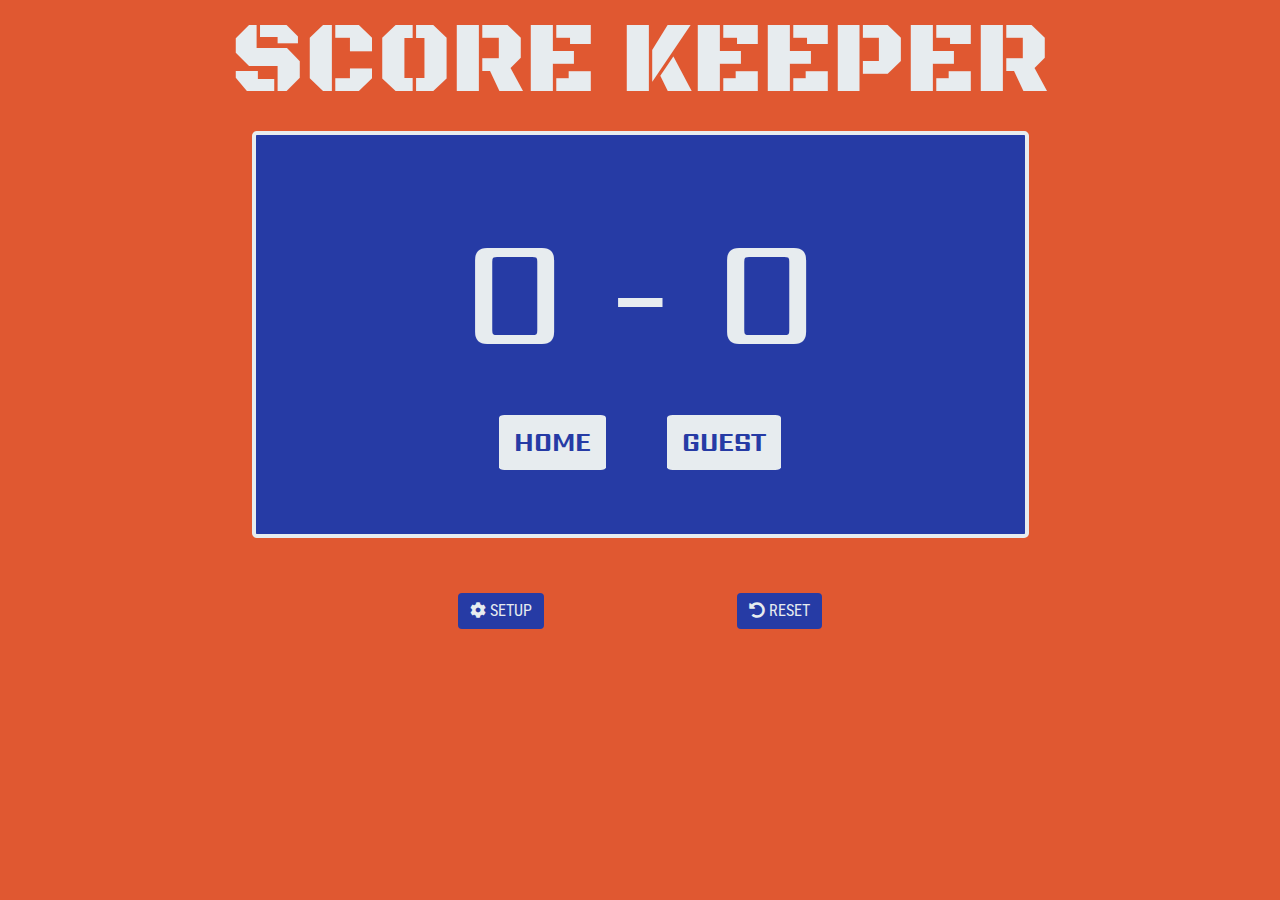
<file: portfolio/scorekeeper.html>
<!DOCTYPE html>
<html>
<head>
    <title>Score Keeper</title>
    <link rel="stylesheet" href="https://stackpath.bootstrapcdn.com/bootstrap/4.3.1/css/bootstrap.min.css">
    <link rel="stylesheet" href="https://use.fontawesome.com/releases/v5.7.2/css/all.css">
    <link href="https://fonts.googleapis.com/css?family=Black+Ops+One&display=swap" rel="stylesheet">
    <link href="https://fonts.googleapis.com/css?family=Sarpanch&display=swap" rel="stylesheet">
    <link href="https://fonts.googleapis.com/css?family=Roboto+Condensed&display=swap" rel="stylesheet">


    <link rel="stylesheet" href="scorekeeper.css">
</head>
<body>

<div class="container whole text-center">

    <h1 style="font-size:8vw;" id="title">SCORE  KEEPER</h1>

    <div class="jumbotron points">
      <h1 style="font-size:12vw;" > <span id="tgDisplay">0</span> - <span id="tbDisplay">0</span> </h1>
      <br>
      <button style="font-size:2vw;" id="tg" >HOME</button> <button style="font-size:2vw;" id="tb" >GUEST</button>
      <br>
      <h3 class="hidden won">YOU WON!</h3>
    
    </div>


    <!-- Button trigger modal -->
    <button type="button" class="btn btn-light" data-toggle="modal" data-target="#exampleModalCenter">
      <i class="fas fa-cog"></i> SETUP
    </button>
    <!-- Modal -->
    <div class="modal fade" id="exampleModalCenter" tabindex="-1" role="dialog" aria-labelledby="exampleModalCenterTitle" aria-hidden="true">
        <div class="modal-dialog modal-dialog-centered" role="document">
          <div class="modal-content">
            <div class="modal-header">
              <h5 class="modal-title" id="exampleModalLongTitle"> <i class="fas fa-cog"></i> SETTINGS </h5>
              <button type="button" class="close" data-dismiss="modal" aria-label="Close">
                <span aria-hidden="true">&times;</span>
              </button>
            </div>
            <div class="modal-body">
              <div class="to">
                <p>playing to: <span id="span">99</span>
                  <br><br> <input class="input" type="number" placeholder=" choose winning score ">
                </p>
              </div>
                
              <br>

              <div class="teams">
                <p>team name <input id="gt" type="text" placeholder=" home "></p>
                <p>team name <input id="bt" type="text" placeholder=" guest "></p>                     
              </div>
            </div>
            <div class="modal-footer">
              <button type="button" class="btn btn-dark" data-dismiss="modal">Close</button>
              <button type="button" class="btn btn-dark">Save changes</button>
            </div>
          </div>
        </div>
    </div>
    <button id="reset" type="button" class="btn btn-light"> <i class="fas fa-undo-alt"></i> RESET </button>

    <br>
    <br>


</div>
<script src="https://code.jquery.com/jquery-3.3.1.slim.min.js"></script>
<script src="https://cdnjs.cloudflare.com/ajax/libs/popper.js/1.14.7/umd/popper.min.js"></script>
<script src="https://stackpath.bootstrapcdn.com/bootstrap/4.3.1/js/bootstrap.min.js"></script>
<script src='scorekeeper.js'></script>
</body>
</html>
</file>
<file: index.css>
body{
    background-color: white;
}

nav {
    background-color: white;
}

div {
    display: block;
}

h5{
    padding-bottom: 2%;
    font-family: 'Montserrat', sans-serif;
    font-weight: bold;
}

p{
    font-family: 'Montserrat', sans-serif;
    font-size: 0.9rem;
}

a {
    color: black !important;
}

.nav-link {
    color: black;
    font-family: 'Montserrat', sans-serif;
    font-size: 0.75rem;
}

.navbar-toggler{
    padding:.5rem 0 0 0 !important;
    margin-left: 0;
    font-size: 0.9rem;
    color: black;
}

button:focus{
    outline: none !important;
}

.hero {
    background-color: #CCC;
    background-image: url(https://www.cssigniter.com/preview/truenorth/files/2015/08/tn.jpg);
}

.hero {
    position: relative;
    background-position: center center;
    background-size: cover;
    width: 100%;
    height: 390px;
    margin: 50px 0 75px 0;
}

#title{
    font-family: 'Montserrat', sans-serif;
    font-size: 3rem;
    color: white;
    font-weight: bold;
    position: relative;
    top: 43%;
    text-align: center;
}

#page{
    background-color: rgb(240, 240, 240);
}

.welcome{
    margin-bottom: 7%;
}

#intro{
    padding-right: 10%;
    padding-left: 10%;
}

.about{
    background-color: rgb(230, 230, 230);
    margin-top: 7%;
    margin-bottom: 7%;
}

#about{
    padding: 7% 10% 7% 10%;
}



/* IMAGES  */
.images{
    margin-right: 7%;
    margin-left: 7%;
}

img{
    width: 100%;
    height: 100%;
    margin-bottom: 10%;
    padding-top: 5%;
    padding-bottom: 5%;
}

.figure-img {
    height: 200px;
}

#profilepic{
    width: 150px;
    height: 100%;
    border-radius: 50%;
}

.figure{
    margin: 6% auto;
}


/* TOGGLE PROJECT NAMES/LINKS */
.center {
    position: absolute;
    top: 50%;
    left: 50%;
    transform: translate(-50%, -50%);
    font-size: 18px;
    text-align: center;
    display: none;
    color: white;
    text-shadow: 4px 4px 8px black;
}

.zoom {
  transition: transform .2s; /* Animation */
  margin: 0 0;
}

.zoom:hover {
  transform: scale(1.1); /* (150% zoom - Note: if the zoom is too large, it will go outside of the viewport) */
}

.prevbox{
	box-shadow: 0px 0.2px rgba(0,0,0,0.5);
} 
	
p a i {
    font-size: 2.5rem;
    color: white;
}


/* FOOTERS */
.footer .sticky-area {
    position: fixed;
    z-index: 100;
    background: #fff;
}

.footer .sticky-area.left {
    width: 3%;
    height: 100%;
    bottom: 0;
    left: 0;
}

.footer .sticky-area.right {
    width: 3%;
    height: 100%;
    bottom: 0;
    right: 0;
}

.footer .sticky-area.bottom {
    width: 100%;
    height: 5%;
    bottom: 0;
    left: 0;
}
</file>
<file: contact.css>
body{
    background-color: white;
}

nav {
    background-color: white;
}

div {
    display: block;
}

button:focus{
    outline: none !important;
}

.nav-link {
    color: black;
    font-family: 'Montserrat', sans-serif;
    font-size: 0.75rem;
}

.navbar-toggler{
    padding:.5rem 0 0 0 !important;
    margin-left: 0;
    font-size: 0.9rem;
    color: black;
}

.hero {
    background-color: #CCC;
    background-image: url(https://www.cssigniter.com/preview/truenorth/files/2015/08/tn.jpg);
}

.hero {
    position: relative;
    background-position: center center;
    background-size: cover;
    width: 100%;
    height: 390px;
    margin: 50px 0 75px 0;
}

.container {
    margin: 5% auto;
    font-family: 'Montserrat', sans-serif;
    font-size: 0.9rem;
}

#title{
    font-family: 'Montserrat', sans-serif;
    font-size: 3rem;
    color: white;
    font-weight: bold;
    position: relative;
    top: 43%;
    text-align: center;
}

#page{
    background-color: rgb(240, 240, 240);
}

h5{
    padding-bottom: 2%;
    font-family: 'Montserrat', sans-serif;
    font-weight: bold;
}

p {
    font-family: 'Montserrat', sans-serif;
    font-size: 0.9rem; 
}



/* FOOTER */
.footer .sticky-area {
    position: fixed;
    z-index: 100;
    background: #fff;
}

.footer .sticky-area.left {
    width: 3%;
    height: 100%;
    bottom: 0;
    left: 0;
}

.footer .sticky-area.right {
    width: 3%;
    height: 100%;
    bottom: 0;
    right: 0;
}

.footer .sticky-area.bottom {
    width: 100%;
    height: 5%;
    bottom: 0;
    left: 0;
}
</file>
<file: portfolio/candy.css>
body {
    background: #f5d9d5;
    font-family: "Nunito", sans-serif;
}


.pupils {
    margin: 50px auto;
}
.pupils h2 {
    color: #ea1c2c;
    font-weight: 100;
    font-size: 2rem;
}

.pupils p {
    color: #f498bf;
    font-weight: 100;
    font-size: 1rem;
    line-height: 2;
}


#mainNavbar {
    font-size: 1.5rem;
    font-weight: 100;
}

#mainNavbar .nav-link {
    color: white;
}

#mainNavbar .nav-link:hover {
    color: #ea1c2c;
}

#mainNavbar .navbar-brand  {
    color: #ea1c2c;
    font-size: 1.5rem;
}

#headingGroup span {
    color: #ea1c2c;
}

#headingGroup h1 {
    font-weight: 100;
    font-size: 3.5rem;
}

.navbar.scrolled {
    background: rgb(222, 192, 222);
    transition: background 500ms;
}

@media (max-width: 1200px ) {
    #headingGroup h1 {
    font-weight: 100;
    font-size: 2.75rem; }
}
</file>
<file: portfolio/colorgame.css>
body{
    background-color: #141414;
    margin: 0;
    font-family: 'Montserrat', sans-serif;
}

.square {
    width: 30%;
    background: purple;
    padding-bottom: 30%;
    float: left;
    margin: 1.66%;
    border-radius: 20%;
    transition: background 0.3s;
}

#container {
    margin: 25px auto;
    max-width: 600px;
}

h1 {
    color: white;
    text-align: center;
    line-height: 1.1;
    padding: 20px 0;
    background: steelblue;
    margin: 0;
    font-weight: normal;
    text-transform: uppercase;
}

#choosen {
    font-size: 150%; 
}

#stripe {
    background: white;
    height: 30px;
    text-align: center;
    color: black;
}

#message{
    display: inline-block;
    width: 20%;
}

.selected {
    color: white;
    background: steelblue;
}

button {
    border: none;
    background: none;
    text-transform: uppercase;
    height: 100%;
    font-weight: bold;
    letter-spacing: 0.70px;
    color: steelblue;
    font-size: inherit;
    font-family: inherit;
    transition: all 0.3s;
    outline: none;
}

button:hover{
    color: white;
    background: steelblue;
}
</file>
<file: portfolio/randomsite.css>
html {
	scroll-behavior: smooth;
}

@media screen and (prefers-reduced-motion: reduce) {
	html {
		scroll-behavior: auto;
	}
}

body {
    height: 100vh;
    background-color: #F1F1F1;
    font-family: 'Montaga', serif;
    color: black;
}

nav {
    background-color: transparent;
    position: fixed;
}

.nav-link {
    font-family: 'Major Mono Display', monospace;
    color: black;
    text-shadow: 2px 2px 0px #F1F1F1, 5px 4px 0px rgba(0,0,0,0.15);
    font-weight: normal;
    font-size: 0.9rem;
}

.parallax {
    /* The image used */
    background-image: url("https://images.unsplash.com/photo-1520531158340-44015069e78e?ixlib=rb-1.2.1&ixid=eyJhcHBfaWQiOjEyMDd9&auto=format&fit=crop&w=1138&q=80");
  
    /* Set a specific height */
    height: 80vh;
  
    /* Create the parallax scrolling effect */
    background-attachment: fixed;
    background-position: center;
    background-repeat: no-repeat;
    background-size: cover;
    opacity : 0.8;
}

.parallax2 {
    /* The image used */
    background-image: url("https://images.unsplash.com/photo-1541746972996-4e0b0f43e02a?ixlib=rb-1.2.1&ixid=eyJhcHBfaWQiOjEyMDd9&auto=format&fit=crop&w=1950&q=80");
  
    /* Set a specific height */
    height: 100vh;
  
    /* Create the parallax scrolling effect */
    background-attachment: fixed;
    background-position: center;
    background-repeat: no-repeat;
    background-size: cover;
    opacity : 0.8;
}

.parallax3 {
    /* The image used */
    background-image: url("https://images.unsplash.com/photo-1473163928189-364b2c4e1135?ixlib=rb-1.2.1&ixid=eyJhcHBfaWQiOjEyMDd9&auto=format&fit=crop&w=1950&q=80");
  
    /* Set a specific height */
    height: 100vh;
  
    /* Create the parallax scrolling effect */
    background-attachment: fixed;
    background-position: center;
    background-repeat: no-repeat;
    background-size: cover;
    opacity : 0.8;
}

.container {
    padding-top: 6%;
    padding-bottom: 6%;
}

footer{
    text-align: center;
    font-size: 1.5rem;
    color: #F1F1F1;
}
#cname{
    font-size: 10rem;
}
#cphrase{
    font-size: 2rem;
}

.intros{
    text-align: center;
}

.intros h1 {
    font-size: 4rem;
}

.intros p {
    font-size: 2rem;
}

#chiaro{
    color: #F1F1F1;
}

main {
    text-align: center;
    padding: auto 5%;
    font-size: 1rem;
    margin-top: 7%;
    margin-bottom: 7%;
    color: #F1F1F1;
}

i {
    font-size: 6rem;
    padding-bottom: 6%;
    padding-top: 5%;
}

#mainwhat{
    text-align: center;
    padding: auto 5%;
    font-size: 1rem;
    margin-top: 7%;
    margin-bottom: 7%;
    color: black;
}

i span {
    font-size: 1.5rem;
    vertical-align: middle;
}

h4 {
    margin-bottom: 4%;
}

input{
    margin: 1% auto;
}

#mex {
    height:100px
}

#close {
    text-align: center;
    margin: 3% auto;
}
</file>
<file: portfolio/scorekeeper.css>
body{
    background-color: #E05831;
    height: 100vh;
    font-family: 'Sarpanch', sans-serif;
}

#title{
    font-size: 7rem;
    font-family: Verdana, Geneva, Tahoma, sans-serif;
    color: #E7ECEF;
    font-family: 'Black Ops One', cursive;
}

.points {
    background-color: #263BA5;
    color: #E7ECEF;
    margin: 0 15% 3% 15%;
    border: 4px solid #E7ECEF;
}

.points button {
    font-size: 1.5rem;
    font-weight: bold;
    background-color: #E7ECEF;
    color: #263BA5;
    border-radius: 5%;
    padding: 1% 2%;
}

.btn-light{
    margin: 2% 8.5%;
    background-color: #263BA5;
    color: #E7ECEF;
    border: none;
    font-family: 'Roboto Condensed', sans-serif;
}

.winner {
    color: rgb(228, 74, 32);
}

.won {
    color: rgb(228, 74, 32);
    font-size: 3rem;
    font-weight: bold;
    margin-top: 3%;
    margin-bottom: -8%;
}

.modal-title{
    color: #E05831;
    font-family: 'Roboto Condensed', sans-serif;
}

.modal-content{
    background-color: #ffffff;
    font-family: 'Roboto Condensed', sans-serif;
}


.btn-dark {
    background-color: #263BA5;
}

button {
    margin: auto 4%;
    border: 1px solid transparent;
    background: white;
    color: black;
    padding: 10px 10px;
}

.hidden {
    display: none;
}

.points h1 {
    font-size: 12rem;
}

#gt, #bt {
    margin-left: 5%;
}

#span {
    display: none;
}
</file>
